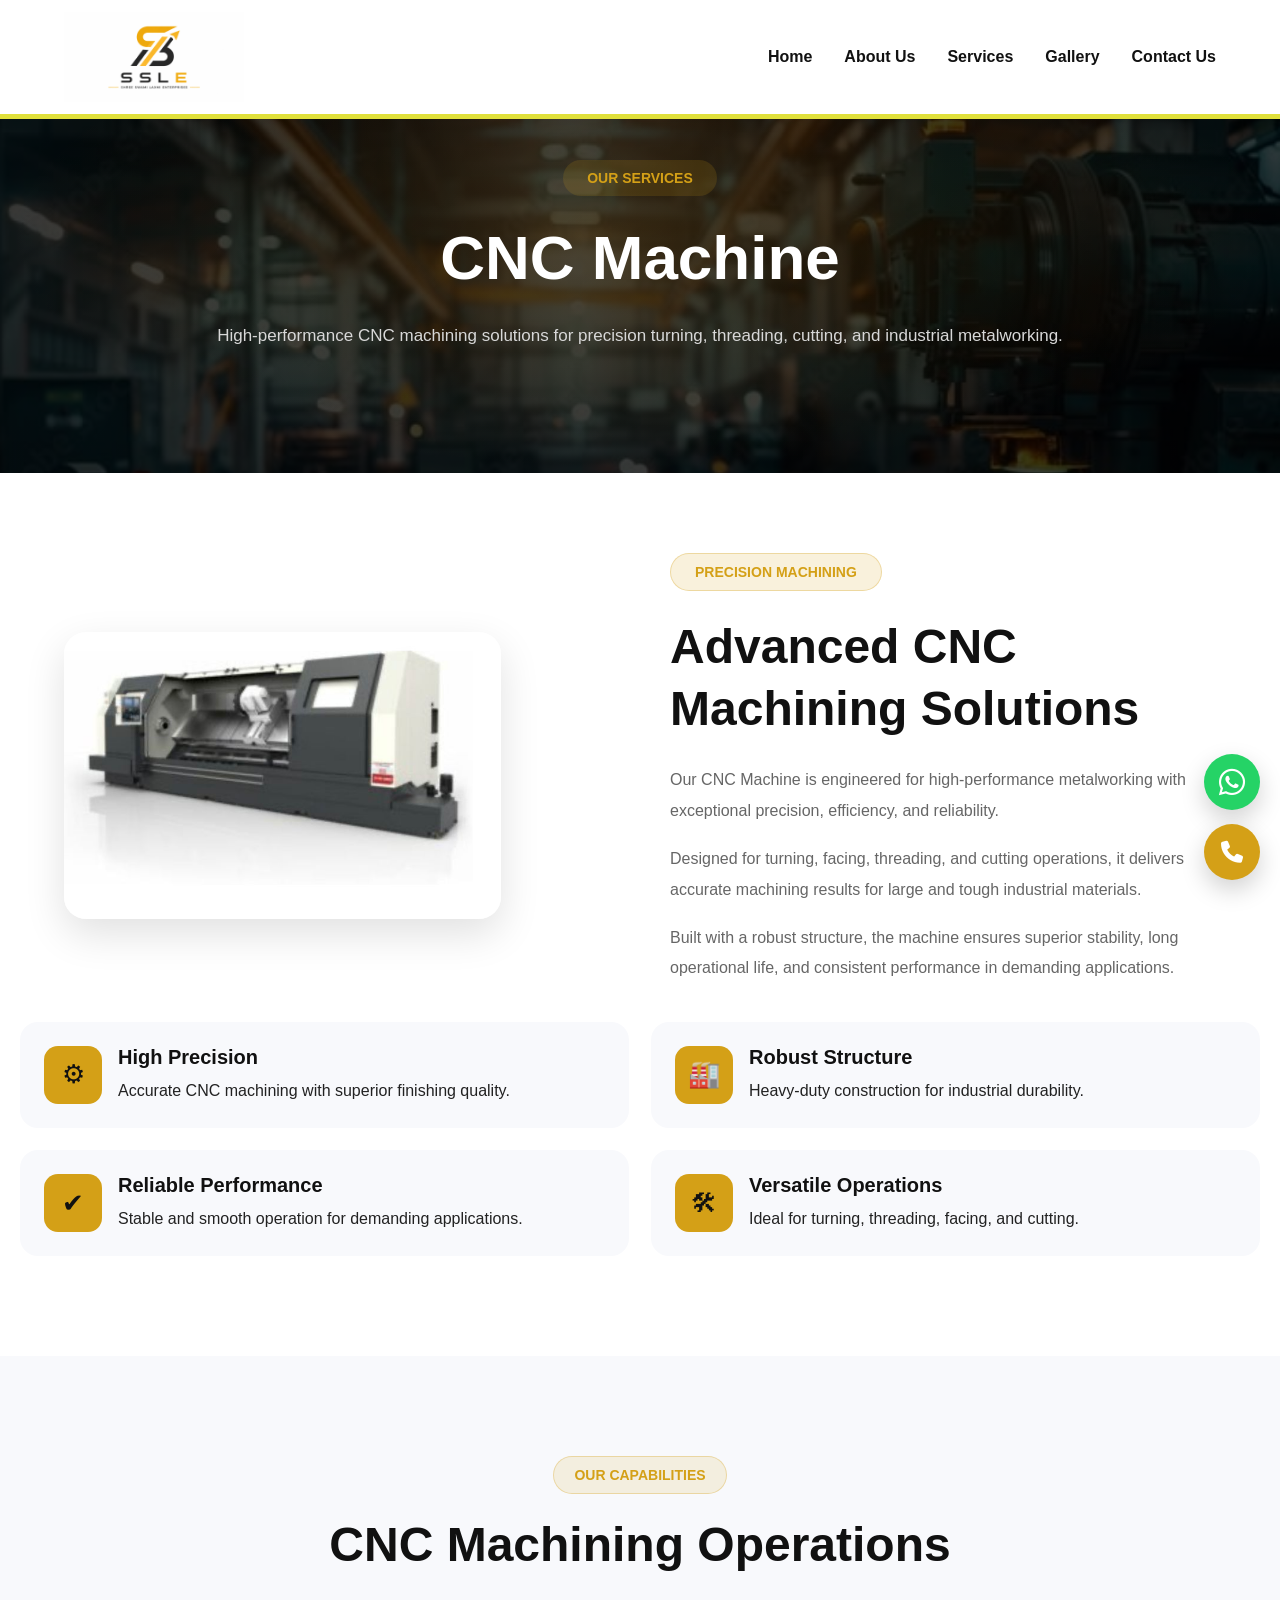
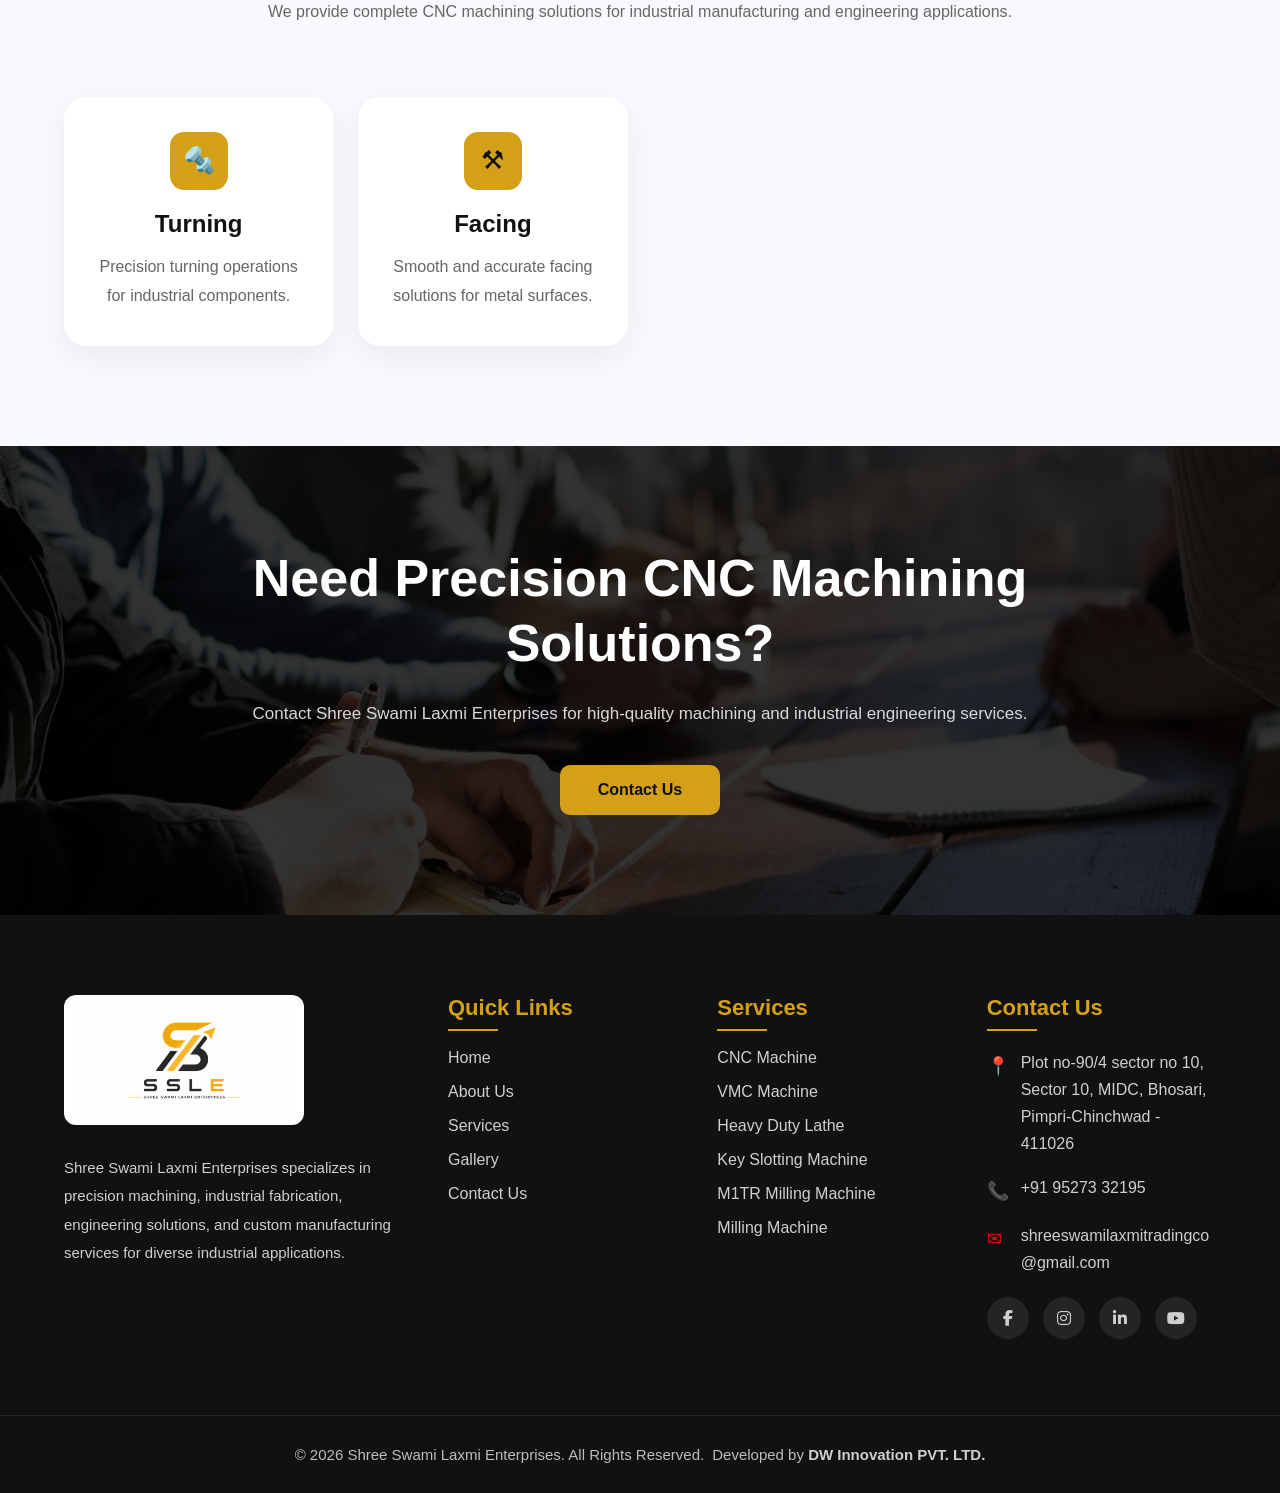
<file: CNC-machine.html>
<!DOCTYPE html>
<html lang="en">
<head>
    <meta charset="UTF-8">
    <meta name="viewport" content="width=device-width, initial-scale=1.0">
    <title>CNC Machine - SSLE</title>

    <link rel="stylesheet" href="assets/css/style.css">
    <link rel="stylesheet" href="assets/css/service-detail.css">
    <link rel="stylesheet" href="https://cdnjs.cloudflare.com/ajax/libs/font-awesome/6.5.1/css/all.min.css">

    <link rel="icon" href="assets/img/SSLE_company_logo.jpeg">
</head>
<body>

    <div id="header"></div>

    <!-- ================= HERO SECTION ================= -->

    <section class="service-detail-hero">

        <div class="hero-overlay"></div>

        <div class="container">

            <div class="service-hero-content">

                <span class="page-tag">
                    OUR SERVICES
                </span>

                <h1>
                    CNC Machine
                </h1>

                <p>
                    High-performance CNC machining solutions for precision
                    turning, threading, cutting, and industrial metalworking.
                </p>

            </div>

        </div>

    </section>

    <!-- ================= SERVICE DETAILS ================= -->

    <section class="service-details-section">

        <div class="container service-details-wrapper">

            <!-- IMAGE -->

            <div class="service-detail-image">

                <img src="/assets/img/services/CNC-machine.jfif"
                    alt="CNC Machine">

            </div>

            <!-- CONTENT -->

            <div class="service-detail-content">

                <span class="section-tag">
                    PRECISION MACHINING
                </span>

                <h2>
                    Advanced CNC Machining Solutions
                </h2>

                <p>
                    Our CNC Machine is engineered for high-performance
                    metalworking with exceptional precision, efficiency,
                    and reliability.
                </p>

                <p>
                    Designed for turning, facing, threading, and cutting
                    operations, it delivers accurate machining results
                    for large and tough industrial materials.
                </p>

                <p>
                    Built with a robust structure, the machine ensures
                    superior stability, long operational life, and
                    consistent performance in demanding applications.
                </p>

            </div>

        </div>

        <!-- FEATURES -->

        <div class="service-features-grid">

            <div class="feature-box">

                <div class="feature-icon">⚙</div>

                <div>
                    <h3>High Precision</h3>

                    <p>
                        Accurate CNC machining with superior finishing quality.
                    </p>
                </div>

            </div>

            <div class="feature-box">

                <div class="feature-icon">🏭</div>

                <div>
                    <h3>Robust Structure</h3>

                    <p>
                        Heavy-duty construction for industrial durability.
                    </p>
                </div>

            </div>

            <div class="feature-box">

                <div class="feature-icon">✔</div>

                <div>
                    <h3>Reliable Performance</h3>

                    <p>
                        Stable and smooth operation for demanding applications.
                    </p>
                </div>

            </div>

            <div class="feature-box">

                <div class="feature-icon">🛠</div>

                <div>
                    <h3>Versatile Operations</h3>

                    <p>
                        Ideal for turning, threading, facing, and cutting.
                    </p>
                </div>

            </div>

        </div>

    </section>

    <!-- ================= MACHINING CAPABILITIES ================= -->

    <section class="capabilities-section">

        <div class="container">

            <div class="section-title">

                <span class="section-tag">
                    OUR CAPABILITIES
                </span>

                <h2>
                    CNC Machining Operations
                </h2>

                <p>
                    We provide complete CNC machining solutions for industrial
                    manufacturing and engineering applications.
                </p>

            </div>

            <div class="capabilities-grid">

                <div class="capability-card">

                    <div class="capability-icon">🔩</div>

                    <h3>Turning</h3>

                    <p>
                        Precision turning operations for industrial components.
                    </p>

                </div>

                <div class="capability-card">

                    <div class="capability-icon">⚒</div>

                    <h3>Facing</h3>

                    <p>
                        Smooth and accurate facing solutions for metal surfaces.
                    </p>

                </div>

                <div class="capability-card">

                    <div class="capability-icon">⚙</div>

                    <h3>Threading</h3>

                    <p>
                        High-quality threading with precise dimensions.
                    </p>

                </div>

                <div class="capability-card">

                    <div class="capability-icon">🏗</div>

                    <h3>Metal Cutting</h3>

                    <p>
                        Efficient cutting operations for tough materials.
                    </p>

                </div>

            </div>

        </div>

    </section>

    <!-- ================= CTA SECTION ================= -->

    <section class="service-cta-section">

        <div class="container">

            <div class="cta-content">

                <h2>
                    Need Precision CNC Machining Solutions?
                </h2>

                <p>
                    Contact Shree Swami Laxmi Enterprises for high-quality
                    machining and industrial engineering services.
                </p>

                <a href="contact.html" class="cta-btn">
                    Contact Us
                </a>

            </div>

        </div>

    </section>

    <div id="footer"></div>

    <script src="assets/js/script.js"></script>
    <script src="assets/js/service-detail.js"></script>

    <!-- ================= FLOATING BUTTONS ================= -->

    <!-- TOP SCROLLER -->

    <button id="scrollTopBtn" class="scroll-top-btn">

        <i class="fa-solid fa-arrow-up"></i>

    </button>

    <!-- WHATSAPP -->

    <a href="https://wa.me/919527332195"
        class="whatsapp-float"
        target="_blank">

        <i class="fa-brands fa-whatsapp"></i>

    </a>

    <!-- CALL BUTTON -->

    <a href="tel:+91 95273 32195"
        class="call-float">

        <i class="fa-solid fa-phone"></i>

    </a>
</body>
</html>
</file>
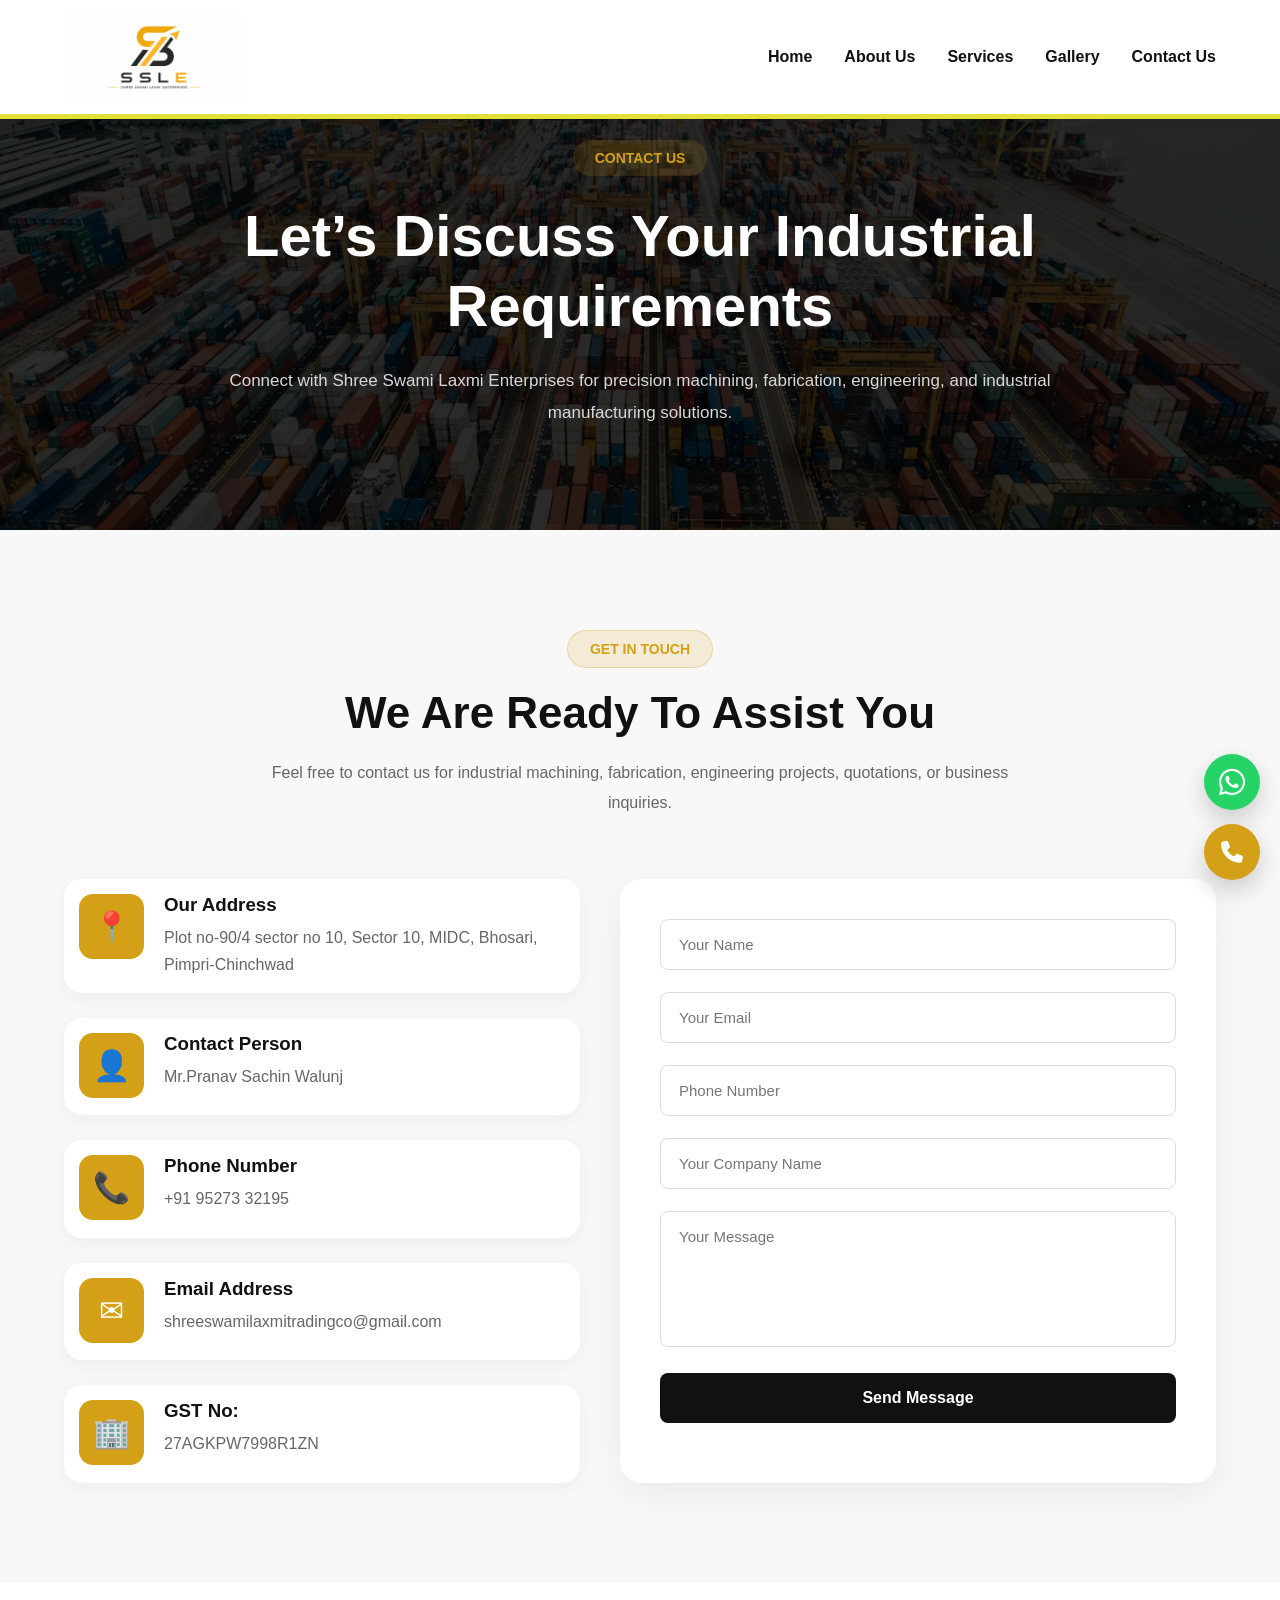
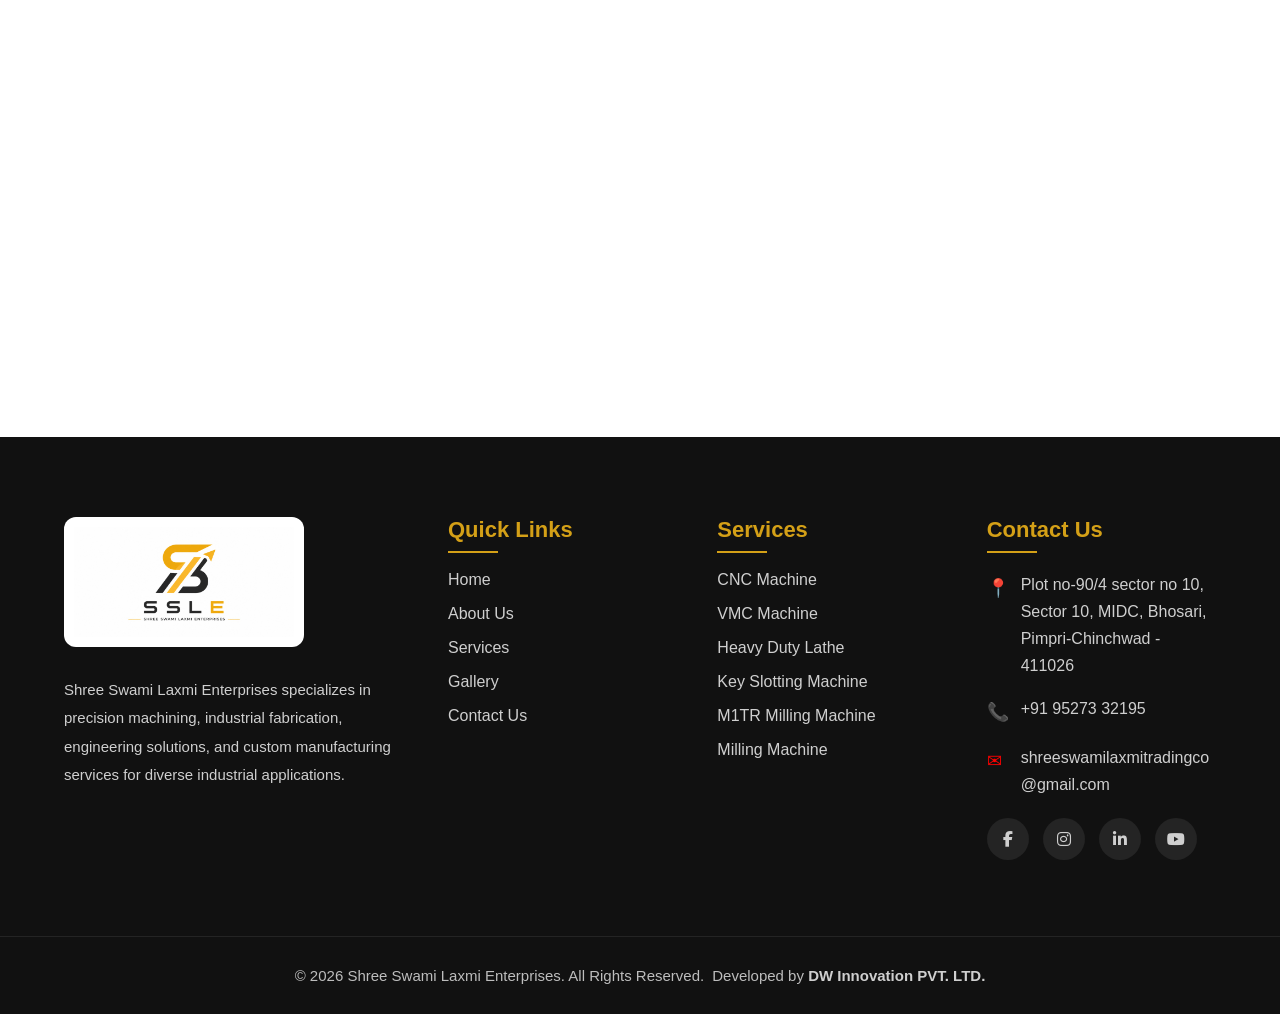
<file: contact.html>
<!DOCTYPE html>
<html lang="en">
<head>
    <meta charset="UTF-8">
    <meta name="viewport" content="width=device-width, initial-scale=1.0">
    <title>Contact - SSLE</title>
    <link rel="stylesheet" href="assets/css/style.css">
    <link rel="stylesheet" href="assets/css/contact.css">
    <link rel="icon" href="assets/img/SSLE_company_logo.jpeg">
    <link rel="stylesheet" href="https://cdnjs.cloudflare.com/ajax/libs/font-awesome/6.5.1/css/all.min.css">
</head>
<body>
    <div id="header"></div>
    
    <!-- ================= CONTACT HERO ================= -->

    <section class="contact-hero">

        <div class="contact-overlay"></div>

        <div class="container">

            <div class="contact-hero-content">

                <span class="page-tag">
                    CONTACT US
                </span>

                <h1>
                    Let’s Discuss Your Industrial Requirements
                </h1>

                <p>
                    Connect with Shree Swami Laxmi Enterprises for
                    precision machining, fabrication, engineering,
                    and industrial manufacturing solutions.
                </p>

            </div>

        </div>

    </section>

    <!-- ================= CONTACT SECTION ================= -->

    <section class="contact-section">

        <div class="container">

            <!-- TOP CENTER CONTENT -->

            <div class="contact-top-content">

                <span class="section-tag">
                    GET IN TOUCH
                </span>

                <h2>
                    We Are Ready To Assist You
                </h2>

                <p>
                    Feel free to contact us for industrial machining,
                    fabrication, engineering projects, quotations,
                    or business inquiries.
                </p>

            </div>

            <!-- CONTACT CONTENT -->

            <div class="contact-wrapper">

                <!-- LEFT INFO CARDS -->

                <div class="contact-info-cards">

                    <!-- INFO BOX -->

                    <div class="info-box">

                        <div class="info-icon">
                            📍
                        </div>

                        <div>
                            <h3>Our Address</h3>

                            <p>
                                Plot no-90/4 sector no 10, Sector 10, MIDC, Bhosari, Pimpri-Chinchwad
                            </p>
                        </div>

                    </div>

                    <!-- INFO BOX -->

                    <div class="info-box">

                        <div class="info-icon">
                            👤
                        </div>

                        <div>

                            <h3>Contact Person</h3>

                            <p>
                                Mr.Pranav Sachin Walunj
                            </p>
                        </div>

                    </div>

                    <div class="info-box">

                        <div class="info-icon">
                            📞
                        </div>

                        <div>

                            <h3>Phone Number</h3>

                            <p>
                                +91 95273 32195

                            </p>
                        </div>

                    </div>

                    <!-- INFO BOX -->

                    <div class="info-box">

                        <div class="info-icon">
                            ✉
                        </div>

                        <div>
                            <h3>Email Address</h3>

                            <p>
                                shreeswamilaxmitradingco@gmail.com
                            </p>
                        </div>

                    </div>

                    <div class="info-box">

                        <div class="info-icon">
                            🏢
                        </div>

                        <div>
                            <h3>GST No:</h3>

                            <p>
                                27AGKPW7998R1ZN
                            </p>
                        </div>

                    </div>

                </div>

                <!-- RIGHT FORM -->

                <div class="contact-form-container">

                    <form class="contact-form" id="contactForm">

                        <div class="form-group">
                            <input type="text"
                                placeholder="Your Name"
                                required>
                        </div>

                        <div class="form-group">
                            <input type="email"
                                placeholder="Your Email"
                                required>
                        </div>

                        <div class="form-group">
                            <input type="tel"
                                placeholder="Phone Number"
                                required>
                        </div>

                        <div class="form-group">
                            <input type="text"
                                placeholder="Your Company Name"
                                required>
                        </div>

                        <div class="form-group">
                            <textarea rows="6"
                                placeholder="Your Message"
                                required></textarea>
                        </div>

                        <button type="submit" class="submit-btn">
                            Send Message
                        </button>

                        <p class="form-message" id="formMessage"></p>

                    </form>

                </div>

            </div>

        </div>

    </section>

    <!-- ================= MAP ================= -->

    <section class="map-section">

        <iframe src="https://www.google.com/maps/embed?pb=!1m17!1m12!1m3!1d222.65983584459337!2d73.83184637821725!3d18.648508995572534!2m3!1f0!2f0!3f0!3m2!1i1024!2i768!4f13.1!3m2!1m1!2zMTjCsDM4JzU0LjUiTiA3M8KwNDknNTUuMyJF!5e1!3m2!1sen!2sin!4v1779087358202!5m2!1sen!2sin" width="600" height="450" style="border:0;" allowfullscreen="" loading="lazy" referrerpolicy="no-referrer-when-downgrade">
            
        </iframe>

    </section>

    
    <div id="footer"></div>

    <script src="assets/js/script.js"></script>
    <script src="assets/js/contact.js"></script>

    <!-- ================= FLOATING BUTTONS ================= -->

    <!-- TOP SCROLLER -->

    <button id="scrollTopBtn" class="scroll-top-btn">

        <i class="fa-solid fa-arrow-up"></i>

    </button>

    <!-- WHATSAPP -->

    <a href="https://wa.me/919527332195"
        class="whatsapp-float"
        target="_blank">

        <i class="fa-brands fa-whatsapp"></i>

    </a>

    <!-- CALL BUTTON -->

    <a href="tel:+91 95273 32195"
        class="call-float">

        <i class="fa-solid fa-phone"></i>

    </a>
</body>
</html>
</file>
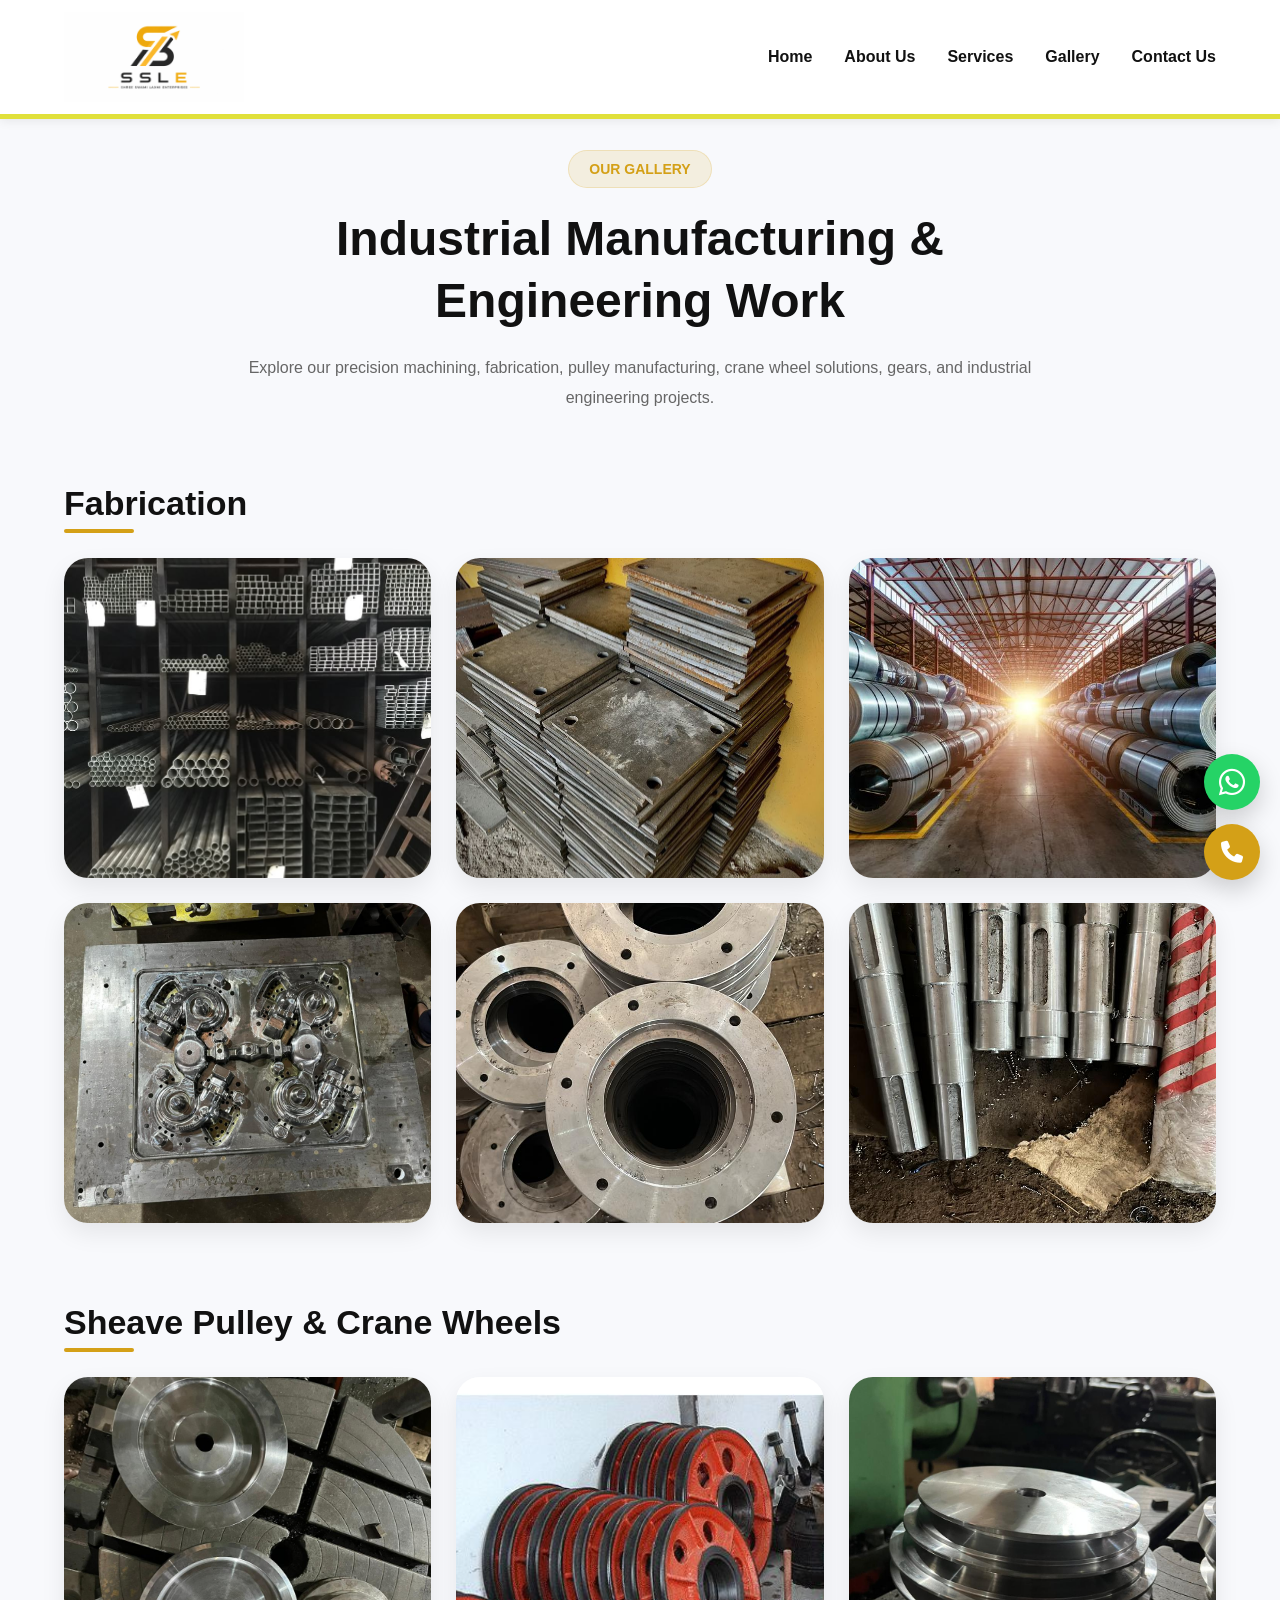
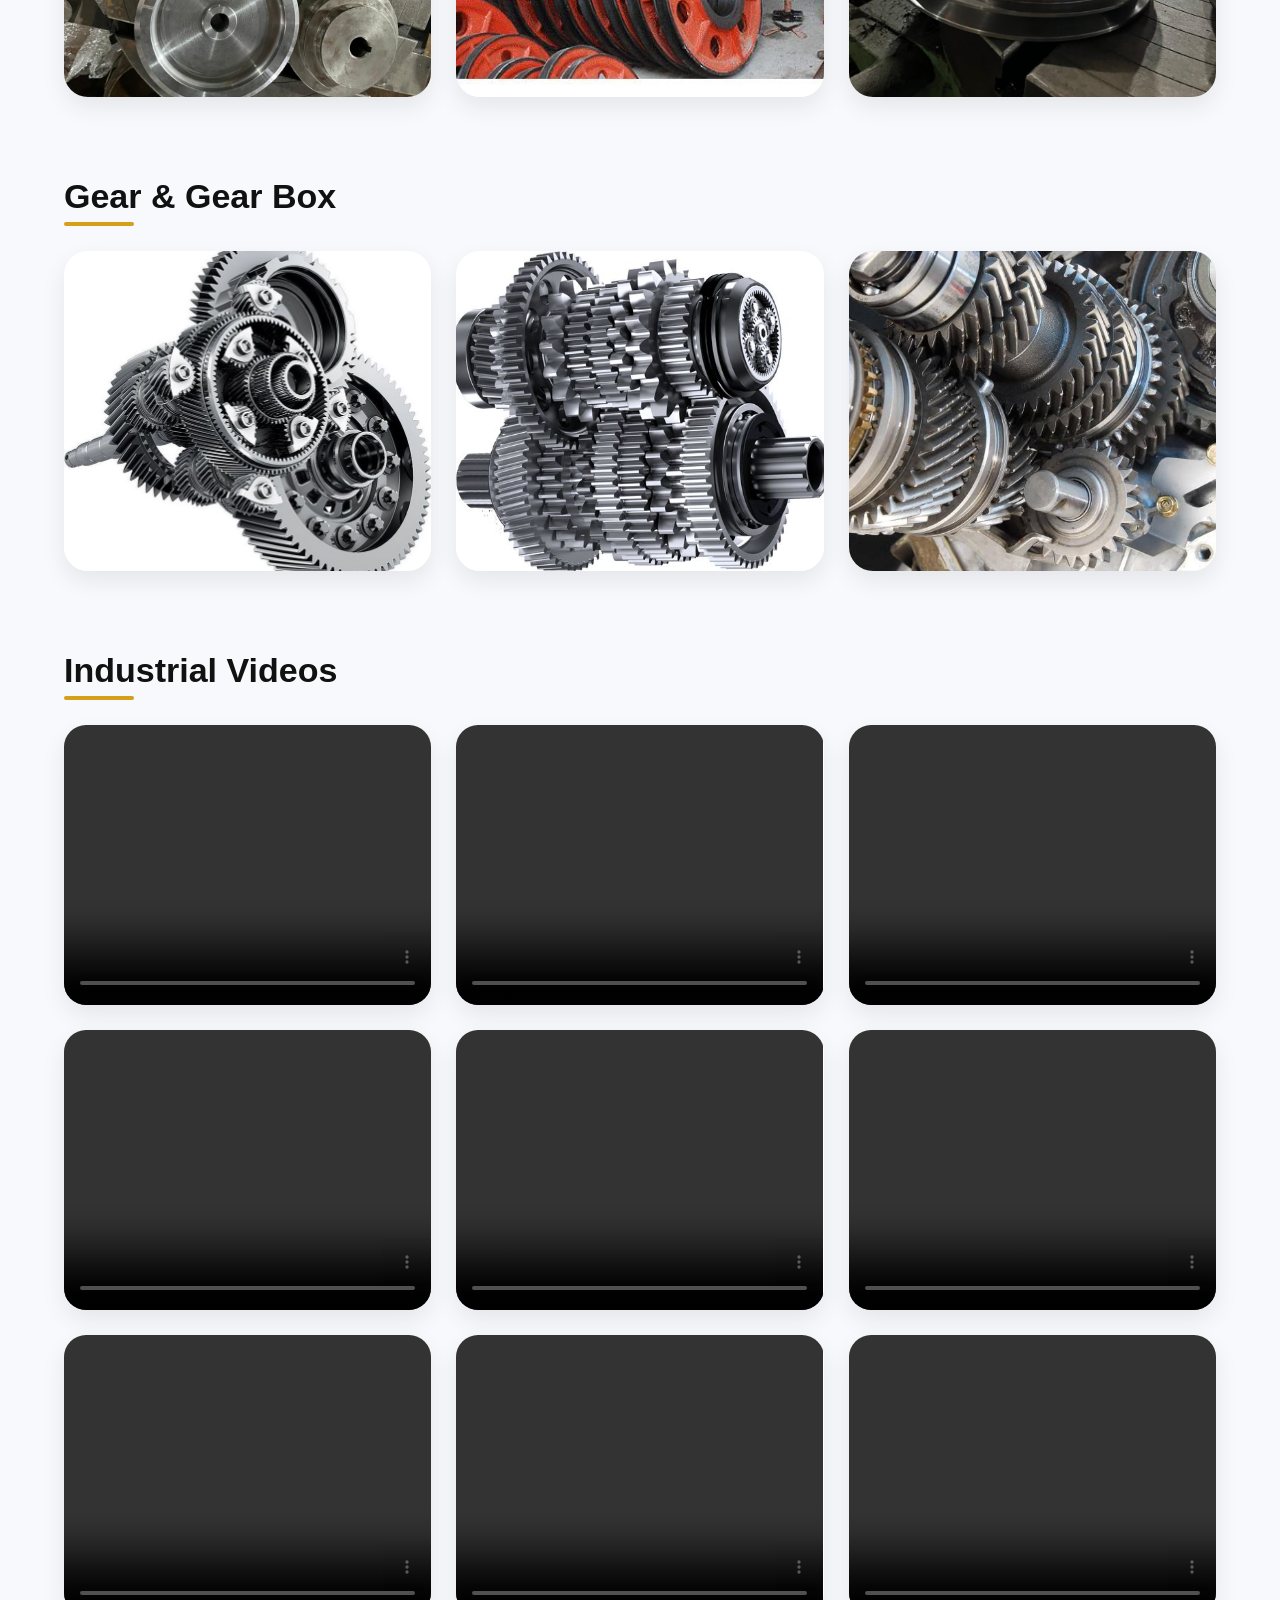
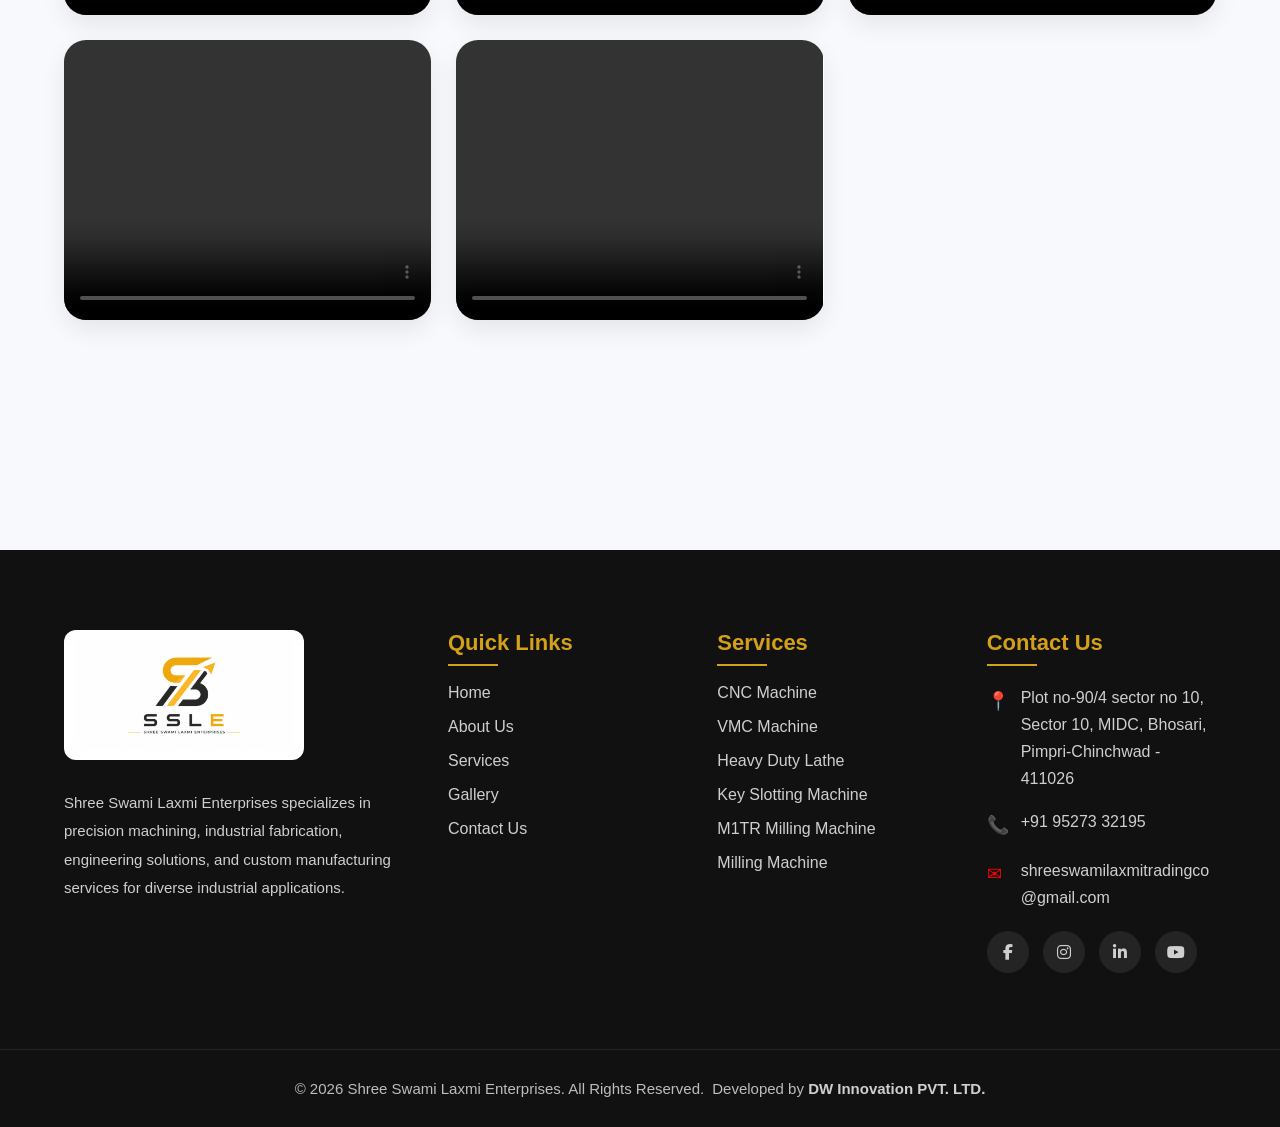
<file: gallery.html>
<!DOCTYPE html>
<html lang="en">
<head>
    <meta charset="UTF-8">
    <meta name="viewport" content="width=device-width, initial-scale=1.0">
    <title>Gallery - SSLE</title>
    <link rel="stylesheet" href="assets/css/style.css">
    <link rel="stylesheet" href="assets/css/gallery.css">
    <link rel="icon" href="assets/img/SSLE_company_logo.jpeg">
    <link rel="stylesheet" href="https://cdnjs.cloudflare.com/ajax/libs/font-awesome/6.5.1/css/all.min.css">
</head>
<body>
    <div id="header"></div>
    <!-- ================= GALLERY SECTION ================= -->

    <section class="gallery-section">

        <div class="container">

            <!-- SECTION TITLE -->

            <div class="gallery-title">

                <span class="section-tag">
                    OUR GALLERY
                </span>

                <h2>
                    Industrial Manufacturing & Engineering Work
                </h2>

                <p>
                    Explore our precision machining, fabrication,
                    pulley manufacturing, crane wheel solutions,
                    gears, and industrial engineering projects.
                </p>

            </div>

            <!-- ================= FABRICATION ================= -->

            <div class="gallery-category">

                <div class="category-header">

                    <h3>
                        Fabrication
                    </h3>

                </div>

                <div class="gallery-grid fabrication-grid">

                    <div class="gallery-item">
                        <img src="/assets/img/gallery/fabrication-1.jfif"
                            alt="Fabrication Work">
                    </div>

                    <div class="gallery-item">
                        <img src="/assets/img/gallery/fabrication-2.jfif"
                            alt="Fabrication Work">
                    </div>

                    <div class="gallery-item">
                        <img src="/assets/img/gallery/fabrication-3.jfif"
                            alt="Fabrication Work">
                    </div>

                    <div class="gallery-item">
                        <img src="/assets/img/gallery/fabrication-4.jpeg"
                            alt="Fabrication Work">
                    </div>

                    <div class="gallery-item">
                        <img src="/assets/img/gallery/fabrication-5.jpeg"
                            alt="Fabrication Work">
                    </div>

                    <div class="gallery-item">
                        <img src="/assets/img/gallery/fabrication-6.jpeg"
                            alt="Fabrication Work">
                    </div>

                </div>

            </div>

            <!-- ================= SHEAVE PULLEY ================= -->

            <div class="gallery-category">

                <div class="category-header">

                    <h3>
                        Sheave Pulley & Crane Wheels
                    </h3>

                </div>

                <div class="gallery-grid small-grid">

                    <div class="gallery-item">
                        <img src="/assets/img/gallery/pulley.jpeg"
                            alt="Pulley">
                    </div>

                    <div class="gallery-item">
                        <img src="/assets/img/gallery/crane-wheels.jfif"
                            alt="Crane Wheel">
                    </div>

                    <div class="gallery-item">
                        <img src="/assets/img/gallery/sheave-pully.jpeg"
                            alt="Sheave Pulley">
                    </div>

                </div>

            </div>

            <!-- ================= GEAR ================= -->

            <div class="gallery-category">

                <div class="category-header">

                    <h3>
                        Gear & Gear Box
                    </h3>

                </div>

                <div class="gallery-grid small-grid">

                    <div class="gallery-item">
                        <img src="/assets/img/gallery/gear.jfif"
                            alt="Gear">
                    </div>

                    <div class="gallery-item">
                        <img src="/assets/img/gallery/gear-box.jfif"
                            alt="Gear Box">
                    </div>

                    <div class="gallery-item">
                        <img src="/assets/img/gallery/industrial-gear.jfif"
                            alt="Industrial Gear">
                    </div>

                </div>

            </div>

            <!-- ================= VIDEOS SECTION ================= -->

            <div class="gallery-category">

                <div class="category-header">

                    <h3>
                        Industrial Videos
                    </h3>

                </div>

                <div class="video-grid">

                    <div class="video-item">
                        <video controls>
                            <source src="/assets/videos/video-1.mp4" type="video/mp4">
                        </video>
                    </div>

                    <div class="video-item">
                        <video controls>
                            <source src="/assets/videos/video-2.mp4" type="video/mp4">
                        </video>
                    </div>

                    <div class="video-item">
                        <video controls>
                            <source src="/assets/videos/video-3.mp4" type="video/mp4">
                        </video>
                    </div>

                    <div class="video-item">
                        <video controls>
                            <source src="/assets/videos/video-4.mp4" type="video/mp4">
                        </video>
                    </div>

                    <div class="video-item">
                        <video controls>
                            <source src="/assets/videos/video-5.mp4" type="video/mp4">
                        </video>
                    </div>

                    <div class="video-item">
                        <video controls>
                            <source src="/assets/videos/video-6.mp4" type="video/mp4">
                        </video>
                    </div>

                    <div class="video-item">
                        <video controls>
                            <source src="/assets/videos/video-7.mp4" type="video/mp4">
                        </video>
                    </div>

                    <div class="video-item">
                        <video controls>
                            <source src="/assets/videos/video-8.mp4" type="video/mp4">
                        </video>
                    </div>

                    <div class="video-item">
                        <video controls>
                            <source src="/assets/videos/video-9.mp4" type="video/mp4">
                        </video>
                    </div>

                    <div class="video-item">
                        <video controls>
                            <source src="/assets/videos/video-10.mp4" type="video/mp4">
                        </video>
                    </div>

                    <div class="video-item">
                        <video controls>
                            <source src="/assets/videos/video-11.mp4" type="video/mp4">
                        </video>
                    </div>

                </div>

            </div>

        </div>

    </section>

    <div id="footer"></div>
    <script src="assets/js/script.js"></script>
    <script src="assets/js/gallery.js"></script>

    <!-- ================= FLOATING BUTTONS ================= -->

    <!-- TOP SCROLLER -->

    <button id="scrollTopBtn" class="scroll-top-btn">

        <i class="fa-solid fa-arrow-up"></i>

    </button>

    <!-- WHATSAPP -->

    <a href="https://wa.me/919527332195"
        class="whatsapp-float"
        target="_blank">

        <i class="fa-brands fa-whatsapp"></i>

    </a>

    <!-- CALL BUTTON -->

    <a href="tel:+91 95273 32195"
        class="call-float">

        <i class="fa-solid fa-phone"></i>

    </a>
</body>
</html>
</file>
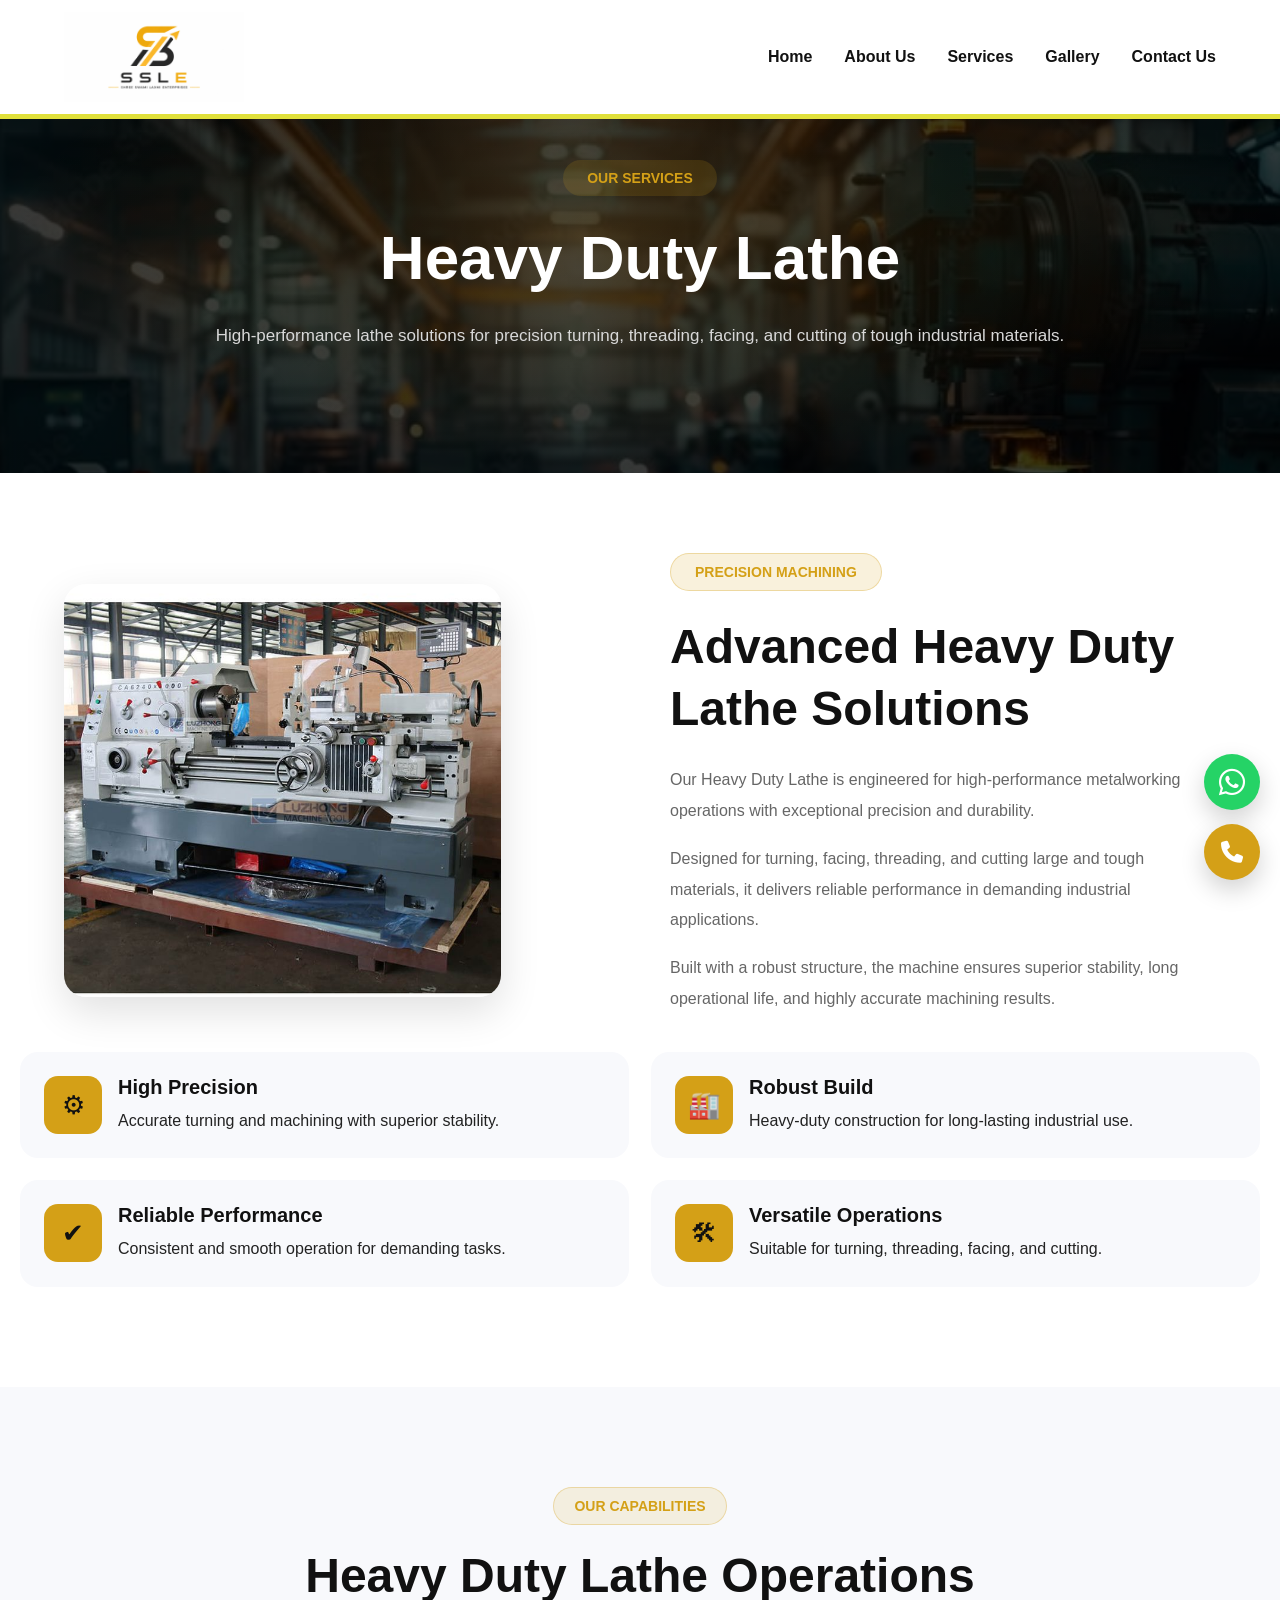
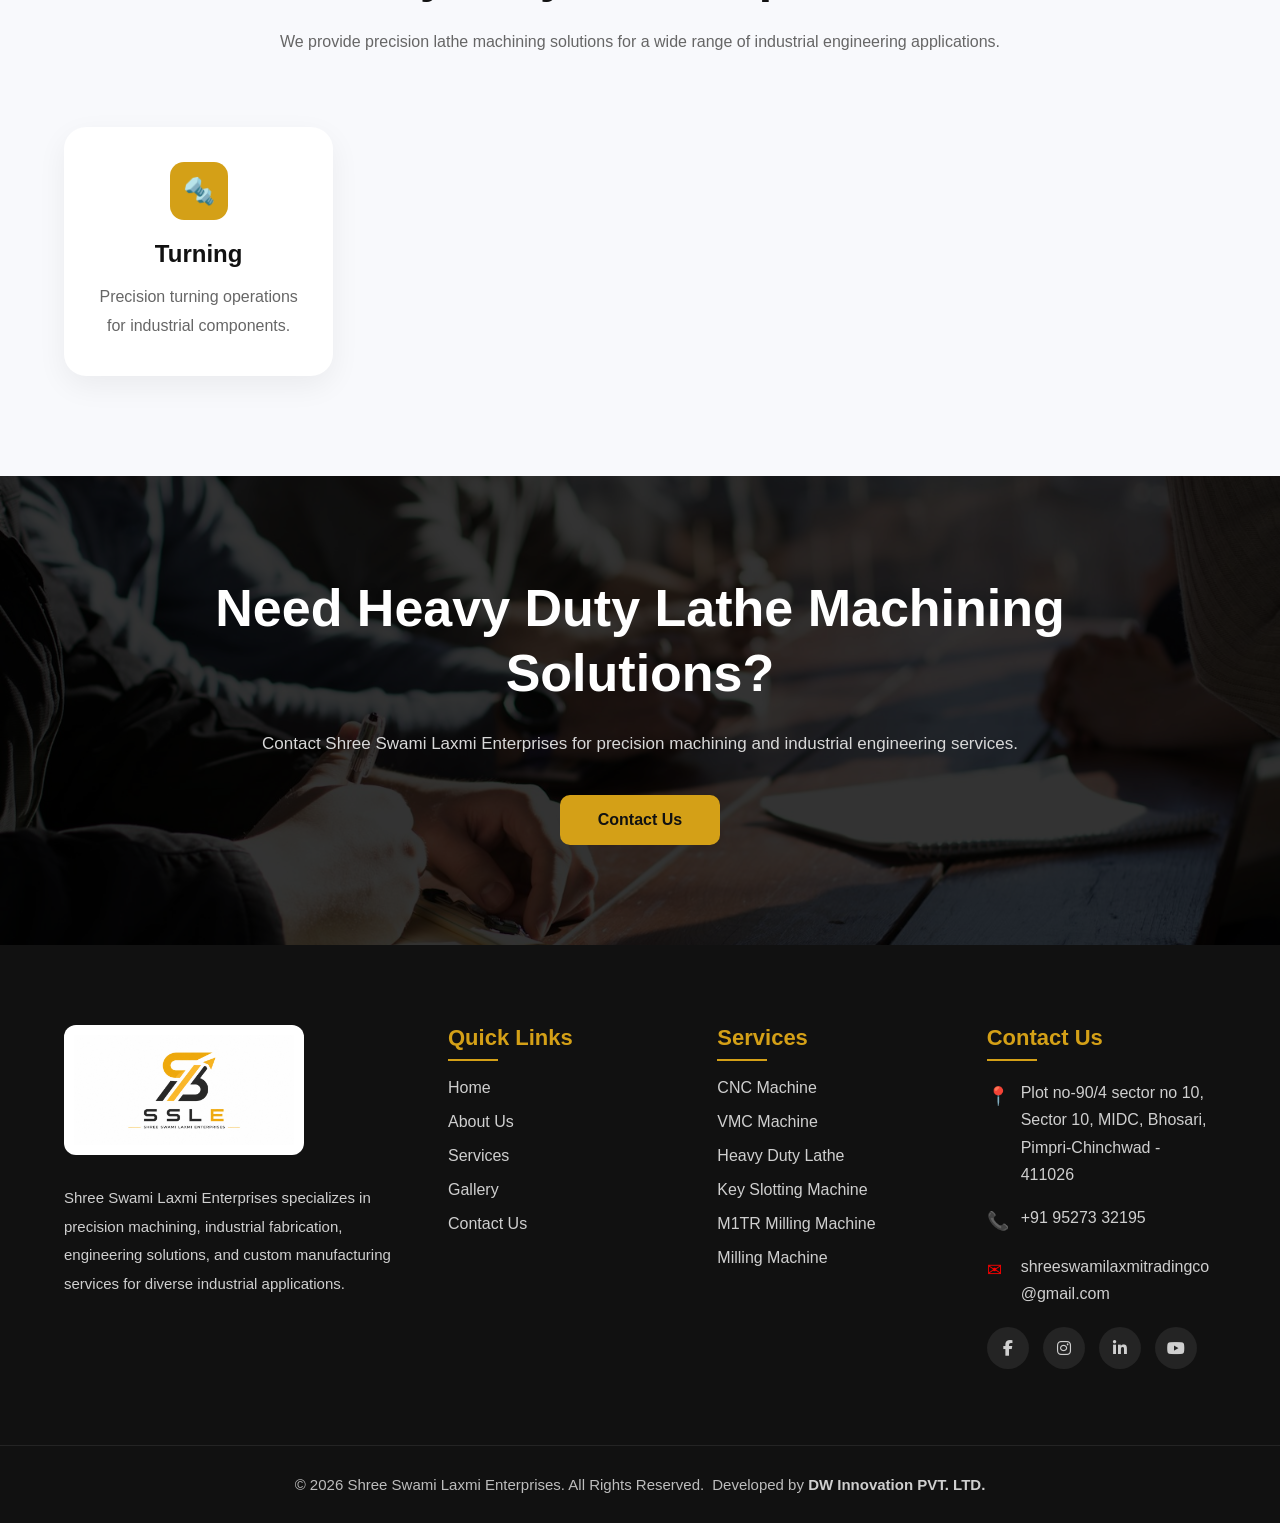
<file: heavy-duty-lathe.html>
<!DOCTYPE html>
<html lang="en">
<head>
    <meta charset="UTF-8">
    <meta name="viewport" content="width=device-width, initial-scale=1.0">
    <title>Heavy Duty Lathe - SSLE</title>

    <link rel="stylesheet" href="assets/css/style.css">
    <link rel="stylesheet" href="assets/css/service-detail.css">
    <link rel="stylesheet" href="https://cdnjs.cloudflare.com/ajax/libs/font-awesome/6.5.1/css/all.min.css">

    <link rel="icon" href="assets/img/SSLE_company_logo.jpeg">
</head>
<body>

    <div id="header"></div>

    <!-- ================= HERO SECTION ================= -->

    <section class="service-detail-hero">

        <div class="hero-overlay"></div>

        <div class="container">

            <div class="service-hero-content">

                <span class="page-tag">
                    OUR SERVICES
                </span>

                <h1>
                    Heavy Duty Lathe
                </h1>

                <p>
                    High-performance lathe solutions for precision turning,
                    threading, facing, and cutting of tough industrial materials.
                </p>

            </div>

        </div>

    </section>

    <!-- ================= SERVICE DETAILS ================= -->

    <section class="service-details-section">

        <div class="container service-details-wrapper">

            <!-- IMAGE -->

            <div class="service-detail-image">

                <img src="/assets/img/services/Heavy-duty-lathe.jfif"
                    alt="Heavy Duty Lathe">

            </div>

            <!-- CONTENT -->

            <div class="service-detail-content">

                <span class="section-tag">
                    PRECISION MACHINING
                </span>

                <h2>
                    Advanced Heavy Duty Lathe Solutions
                </h2>

                <p>
                    Our Heavy Duty Lathe is engineered for high-performance
                    metalworking operations with exceptional precision and
                    durability.
                </p>

                <p>
                    Designed for turning, facing, threading, and cutting large
                    and tough materials, it delivers reliable performance in
                    demanding industrial applications.
                </p>

                <p>
                    Built with a robust structure, the machine ensures superior
                    stability, long operational life, and highly accurate
                    machining results.
                </p>

            </div>

        </div>

        <!-- FEATURES -->

        <div class="service-features-grid">

            <div class="feature-box">

                <div class="feature-icon">⚙</div>

                <div>
                    <h3>High Precision</h3>

                    <p>
                        Accurate turning and machining with superior stability.
                    </p>
                </div>

            </div>

            <div class="feature-box">

                <div class="feature-icon">🏭</div>

                <div>
                    <h3>Robust Build</h3>

                    <p>
                        Heavy-duty construction for long-lasting industrial use.
                    </p>
                </div>

            </div>

            <div class="feature-box">

                <div class="feature-icon">✔</div>

                <div>
                    <h3>Reliable Performance</h3>

                    <p>
                        Consistent and smooth operation for demanding tasks.
                    </p>
                </div>

            </div>

            <div class="feature-box">

                <div class="feature-icon">🛠</div>

                <div>
                    <h3>Versatile Operations</h3>

                    <p>
                        Suitable for turning, threading, facing, and cutting.
                    </p>
                </div>

            </div>

        </div>

    </section>

    <!-- ================= MACHINING CAPABILITIES ================= -->

    <section class="capabilities-section">

        <div class="container">

            <div class="section-title">

                <span class="section-tag">
                    OUR CAPABILITIES
                </span>

                <h2>
                    Heavy Duty Lathe Operations
                </h2>

                <p>
                    We provide precision lathe machining solutions for a wide
                    range of industrial engineering applications.
                </p>

            </div>

            <div class="capabilities-grid">

                <div class="capability-card">

                    <div class="capability-icon">🔩</div>

                    <h3>Turning</h3>

                    <p>
                        Precision turning operations for industrial components.
                    </p>

                </div>

                <div class="capability-card">

                    <div class="capability-icon">⚒</div>

                    <h3>Facing</h3>

                    <p>
                        Smooth and accurate facing for metal surfaces.
                    </p>

                </div>

                <div class="capability-card">

                    <div class="capability-icon">⚙</div>

                    <h3>Threading</h3>

                    <p>
                        High-quality threading with precise dimensions.
                    </p>

                </div>

                <div class="capability-card">

                    <div class="capability-icon">🏗</div>

                    <h3>Heavy Cutting</h3>

                    <p>
                        Efficient cutting operations for tough metal materials.
                    </p>

                </div>

            </div>

        </div>

    </section>

    <!-- ================= CTA SECTION ================= -->

    <section class="service-cta-section">

        <div class="container">

            <div class="cta-content">

                <h2>
                    Need Heavy Duty Lathe Machining Solutions?
                </h2>

                <p>
                    Contact Shree Swami Laxmi Enterprises for precision
                    machining and industrial engineering services.
                </p>

                <a href="contact.html" class="cta-btn">
                    Contact Us
                </a>

            </div>

        </div>

    </section>

    <div id="footer"></div>

    <script src="assets/js/script.js"></script>
    <script src="assets/js/service-detail.js"></script>

    <!-- ================= FLOATING BUTTONS ================= -->

    <!-- TOP SCROLLER -->

    <button id="scrollTopBtn" class="scroll-top-btn">

        <i class="fa-solid fa-arrow-up"></i>

    </button>

    <!-- WHATSAPP -->

    <a href="https://wa.me/919527332195"
        class="whatsapp-float"
        target="_blank">

        <i class="fa-brands fa-whatsapp"></i>

    </a>

    <!-- CALL BUTTON -->

    <a href="tel:+91 95273 32195"
        class="call-float">

        <i class="fa-solid fa-phone"></i>

    </a>
</body>
</html>
</file>
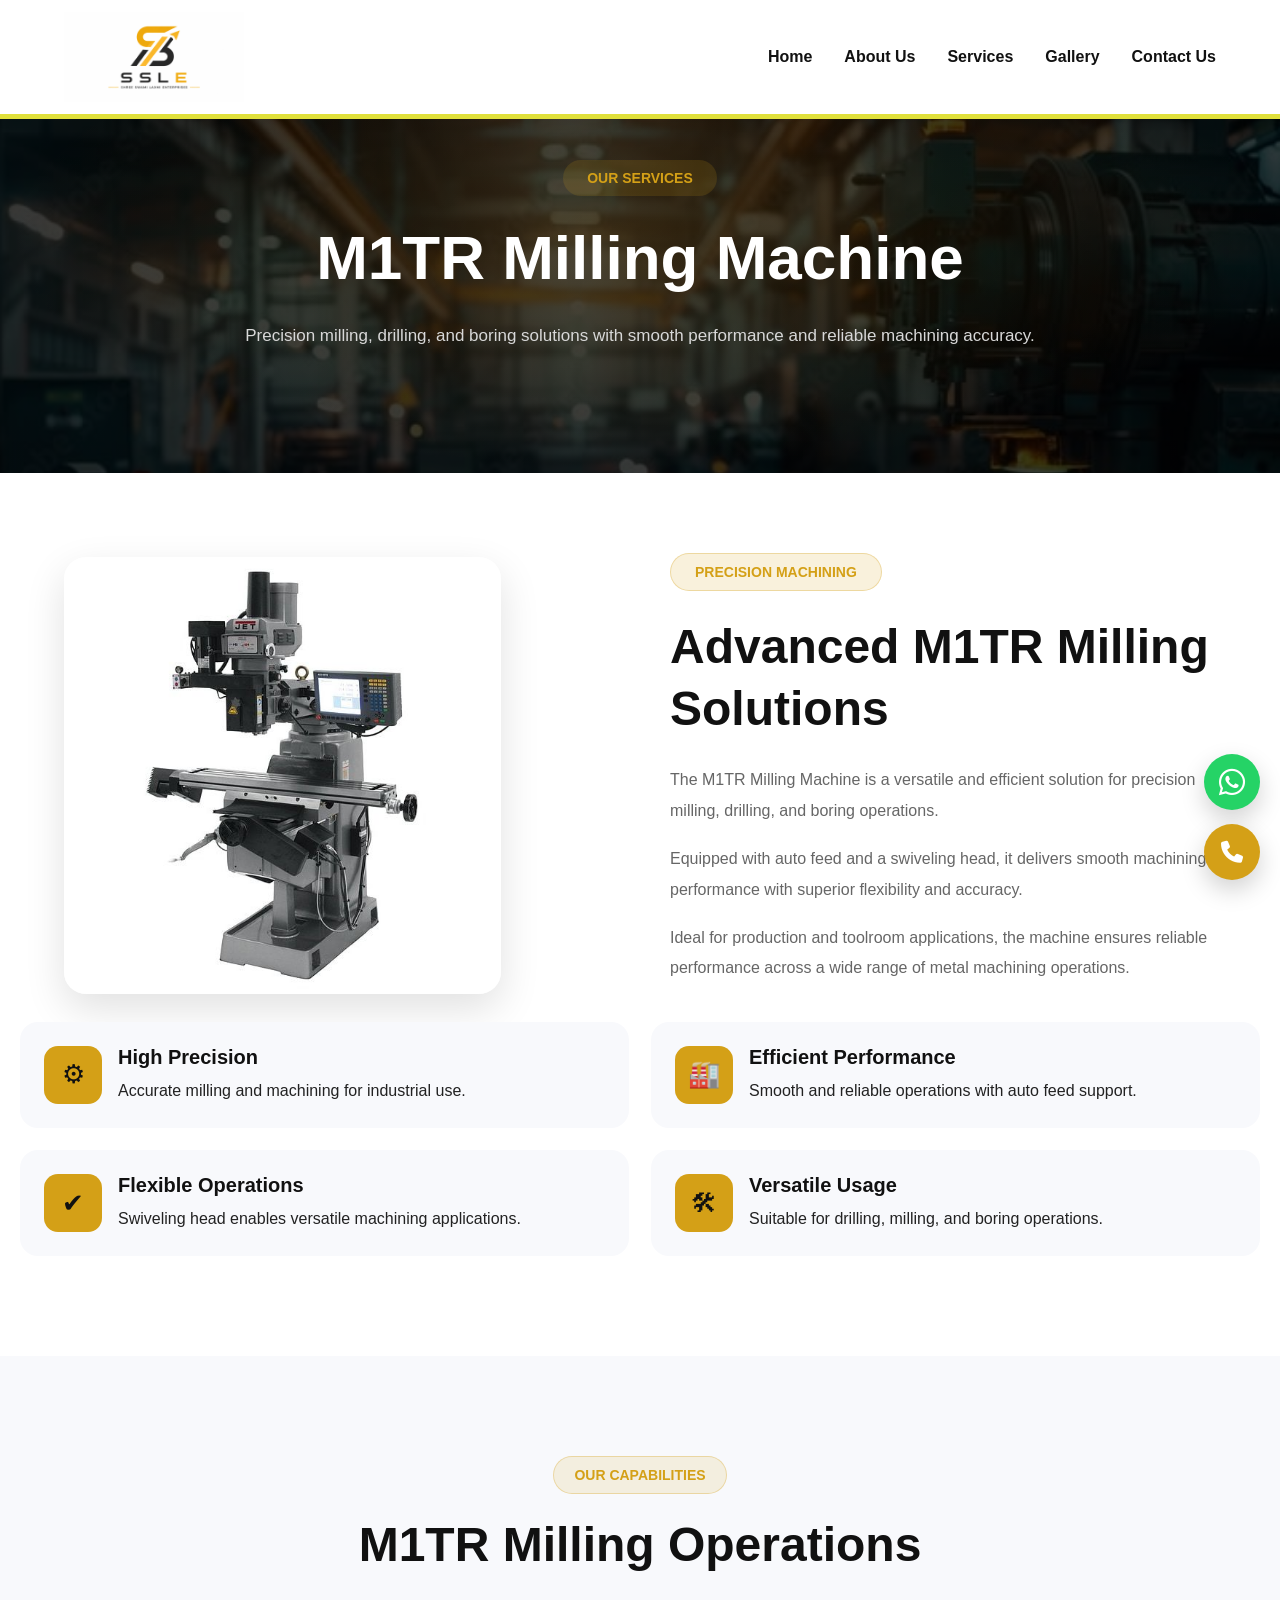
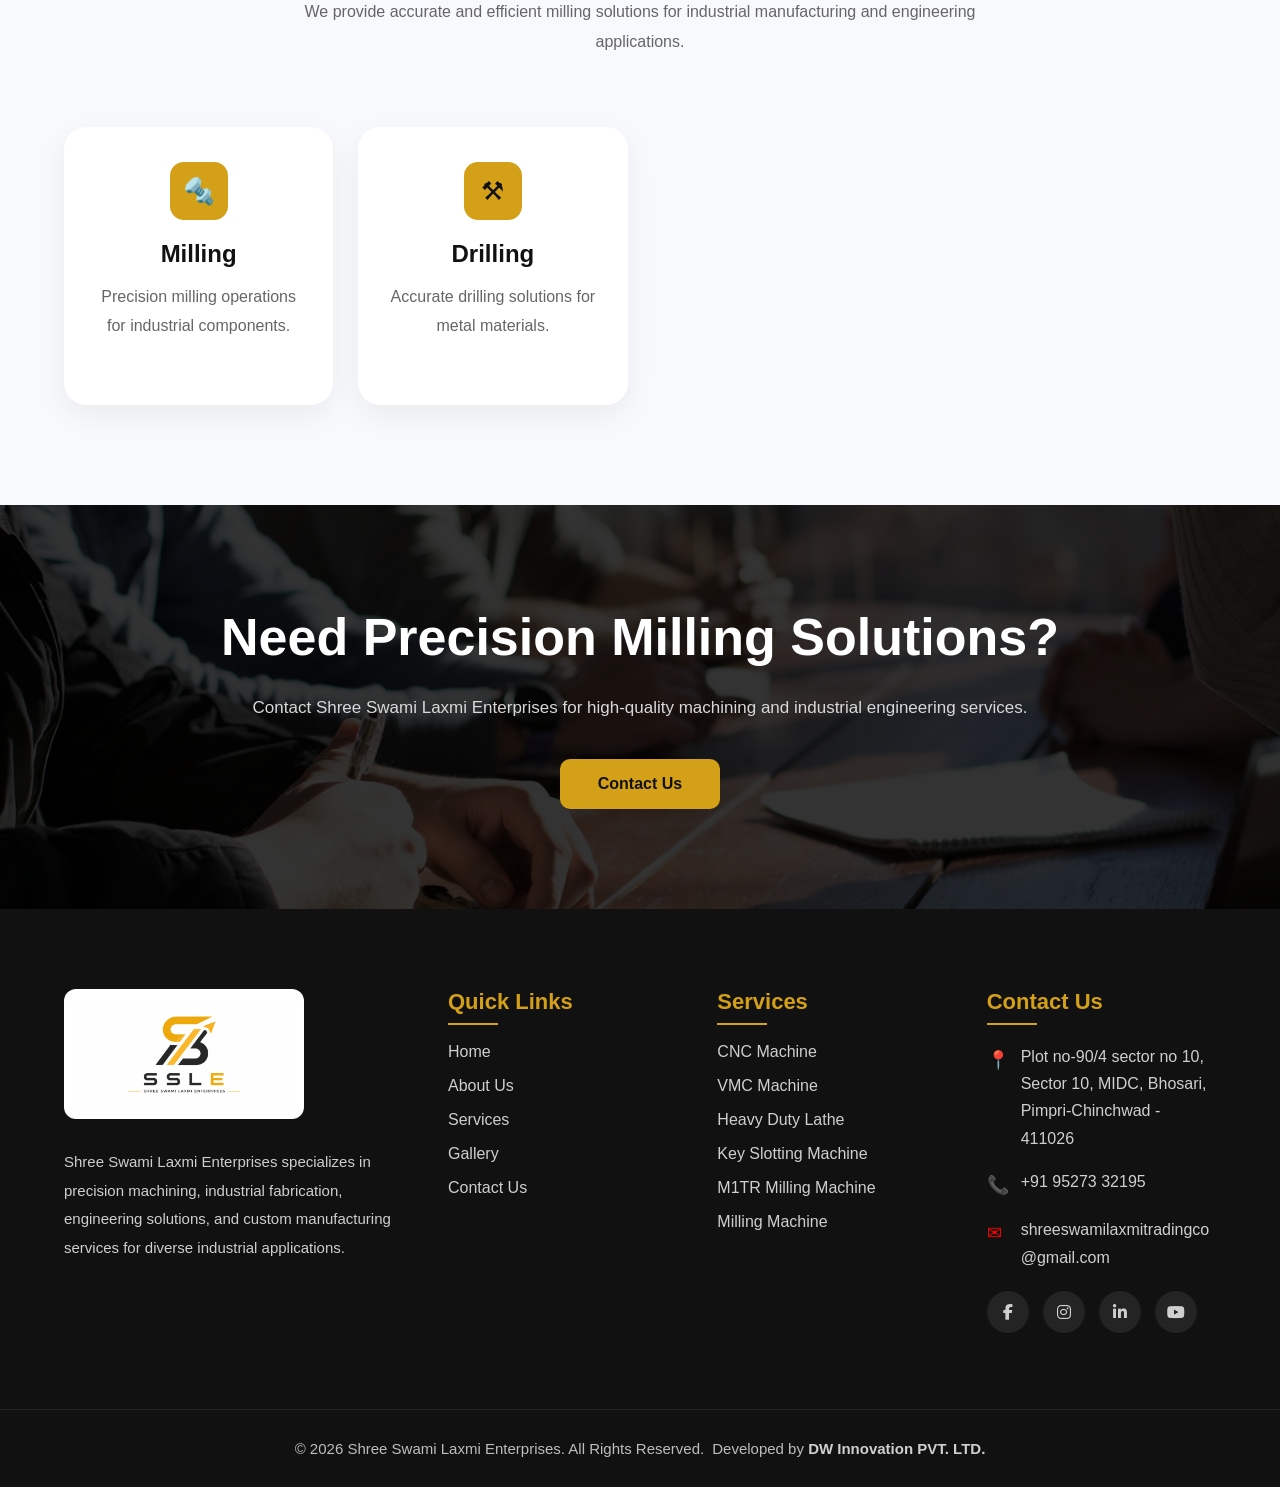
<file: M1TR-milling-machine.html>
<!DOCTYPE html>
<html lang="en">
<head>
    <meta charset="UTF-8">
    <meta name="viewport" content="width=device-width, initial-scale=1.0">
    <title>M1TR Milling Machine - SSLE</title>

    <link rel="stylesheet" href="assets/css/style.css">
    <link rel="stylesheet" href="assets/css/service-detail.css">
    <link rel="stylesheet" href="https://cdnjs.cloudflare.com/ajax/libs/font-awesome/6.5.1/css/all.min.css">

    <link rel="icon" href="assets/img/SSLE_company_logo.jpeg">
</head>
<body>

    <div id="header"></div>

    <!-- ================= HERO SECTION ================= -->

    <section class="service-detail-hero">

        <div class="hero-overlay"></div>

        <div class="container">

            <div class="service-hero-content">

                <span class="page-tag">
                    OUR SERVICES
                </span>

                <h1>
                    M1TR Milling Machine
                </h1>

                <p>
                    Precision milling, drilling, and boring solutions with
                    smooth performance and reliable machining accuracy.
                </p>

            </div>

        </div>

    </section>

    <!-- ================= SERVICE DETAILS ================= -->

    <section class="service-details-section">

        <div class="container service-details-wrapper">

            <!-- IMAGE -->

            <div class="service-detail-image">

                <img src="/assets/img/services/M1TR Milling Machine.jfif"
                    alt="M1TR Milling Machine">

            </div>

            <!-- CONTENT -->

            <div class="service-detail-content">

                <span class="section-tag">
                    PRECISION MACHINING
                </span>

                <h2>
                    Advanced M1TR Milling Solutions
                </h2>

                <p>
                    The M1TR Milling Machine is a versatile and efficient
                    solution for precision milling, drilling, and boring
                    operations.
                </p>

                <p>
                    Equipped with auto feed and a swiveling head, it delivers
                    smooth machining performance with superior flexibility and
                    accuracy.
                </p>

                <p>
                    Ideal for production and toolroom applications, the machine
                    ensures reliable performance across a wide range of metal
                    machining operations.
                </p>

            </div>

        </div>

        <!-- FEATURES -->

        <div class="service-features-grid">

            <div class="feature-box">

                <div class="feature-icon">⚙</div>

                <div>
                    <h3>High Precision</h3>

                    <p>
                        Accurate milling and machining for industrial use.
                    </p>
                </div>

            </div>

            <div class="feature-box">

                <div class="feature-icon">🏭</div>

                <div>
                    <h3>Efficient Performance</h3>

                    <p>
                        Smooth and reliable operations with auto feed support.
                    </p>
                </div>

            </div>

            <div class="feature-box">

                <div class="feature-icon">✔</div>

                <div>
                    <h3>Flexible Operations</h3>

                    <p>
                        Swiveling head enables versatile machining applications.
                    </p>
                </div>

            </div>

            <div class="feature-box">

                <div class="feature-icon">🛠</div>

                <div>
                    <h3>Versatile Usage</h3>

                    <p>
                        Suitable for drilling, milling, and boring operations.
                    </p>
                </div>

            </div>

        </div>

    </section>

    <!-- ================= MACHINING CAPABILITIES ================= -->

    <section class="capabilities-section">

        <div class="container">

            <div class="section-title">

                <span class="section-tag">
                    OUR CAPABILITIES
                </span>

                <h2>
                    M1TR Milling Operations
                </h2>

                <p>
                    We provide accurate and efficient milling solutions for
                    industrial manufacturing and engineering applications.
                </p>

            </div>

            <div class="capabilities-grid">

                <div class="capability-card">

                    <div class="capability-icon">🔩</div>

                    <h3>Milling</h3>

                    <p>
                        Precision milling operations for industrial components.
                    </p>

                </div>

                <div class="capability-card">

                    <div class="capability-icon">⚒</div>

                    <h3>Drilling</h3>

                    <p>
                        Accurate drilling solutions for metal materials.
                    </p>

                </div>

                <div class="capability-card">

                    <div class="capability-icon">⚙</div>

                    <h3>Boring</h3>

                    <p>
                        Reliable boring operations with smooth finishing.
                    </p>

                </div>

                <div class="capability-card">

                    <div class="capability-icon">🏗</div>

                    <h3>Toolroom Work</h3>

                    <p>
                        Ideal for production and custom machining applications.
                    </p>

                </div>

            </div>

        </div>

    </section>

    <!-- ================= CTA SECTION ================= -->

    <section class="service-cta-section">

        <div class="container">

            <div class="cta-content">

                <h2>
                    Need Precision Milling Solutions?
                </h2>

                <p>
                    Contact Shree Swami Laxmi Enterprises for high-quality
                    machining and industrial engineering services.
                </p>

                <a href="contact.html" class="cta-btn">
                    Contact Us
                </a>

            </div>

        </div>

    </section>

    <div id="footer"></div>

    <script src="assets/js/script.js"></script>
    <script src="assets/js/service-detail.js"></script>

    <!-- ================= FLOATING BUTTONS ================= -->

    <!-- TOP SCROLLER -->

    <button id="scrollTopBtn" class="scroll-top-btn">

        <i class="fa-solid fa-arrow-up"></i>

    </button>

    <!-- WHATSAPP -->

    <a href="https://wa.me/919527332195"
        class="whatsapp-float"
        target="_blank">

        <i class="fa-brands fa-whatsapp"></i>

    </a>

    <!-- CALL BUTTON -->

    <a href="tel:+91 95273 32195"
        class="call-float">

        <i class="fa-solid fa-phone"></i>

    </a>
</body>
</html>
</file>
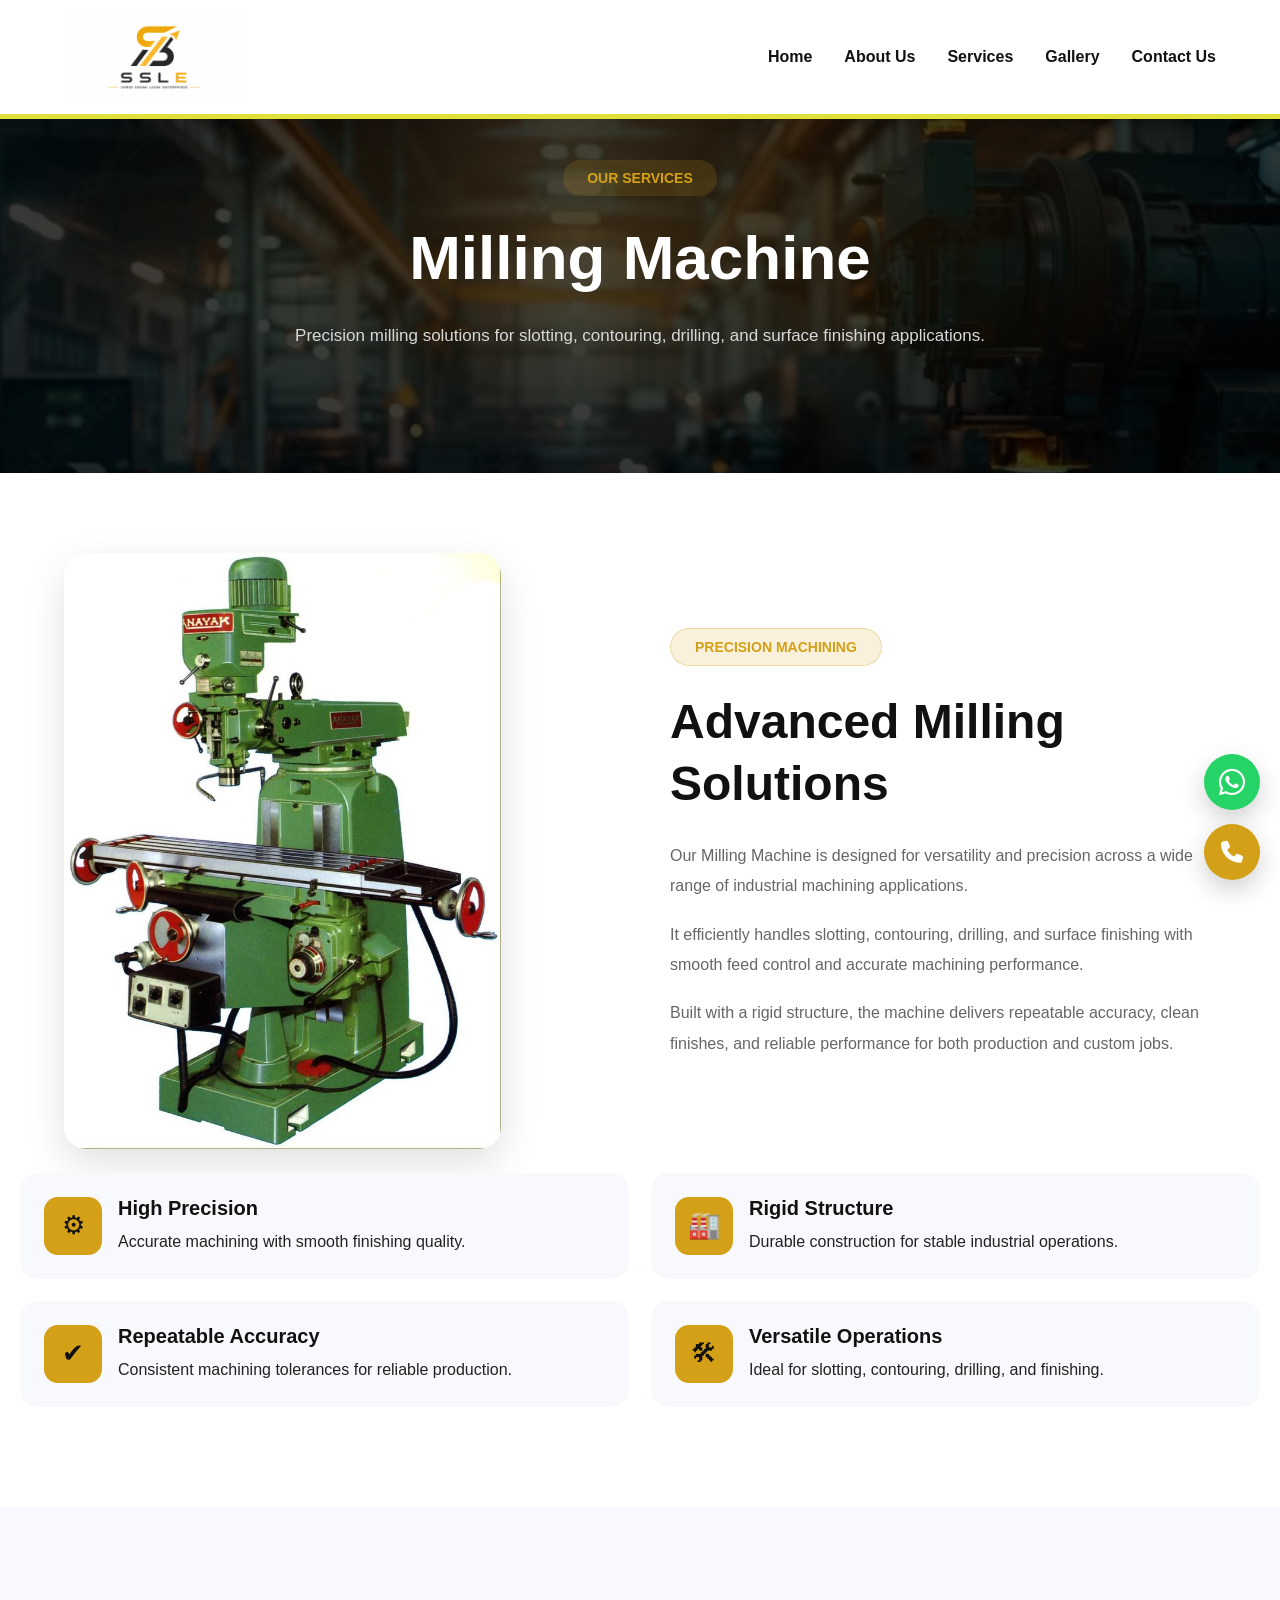
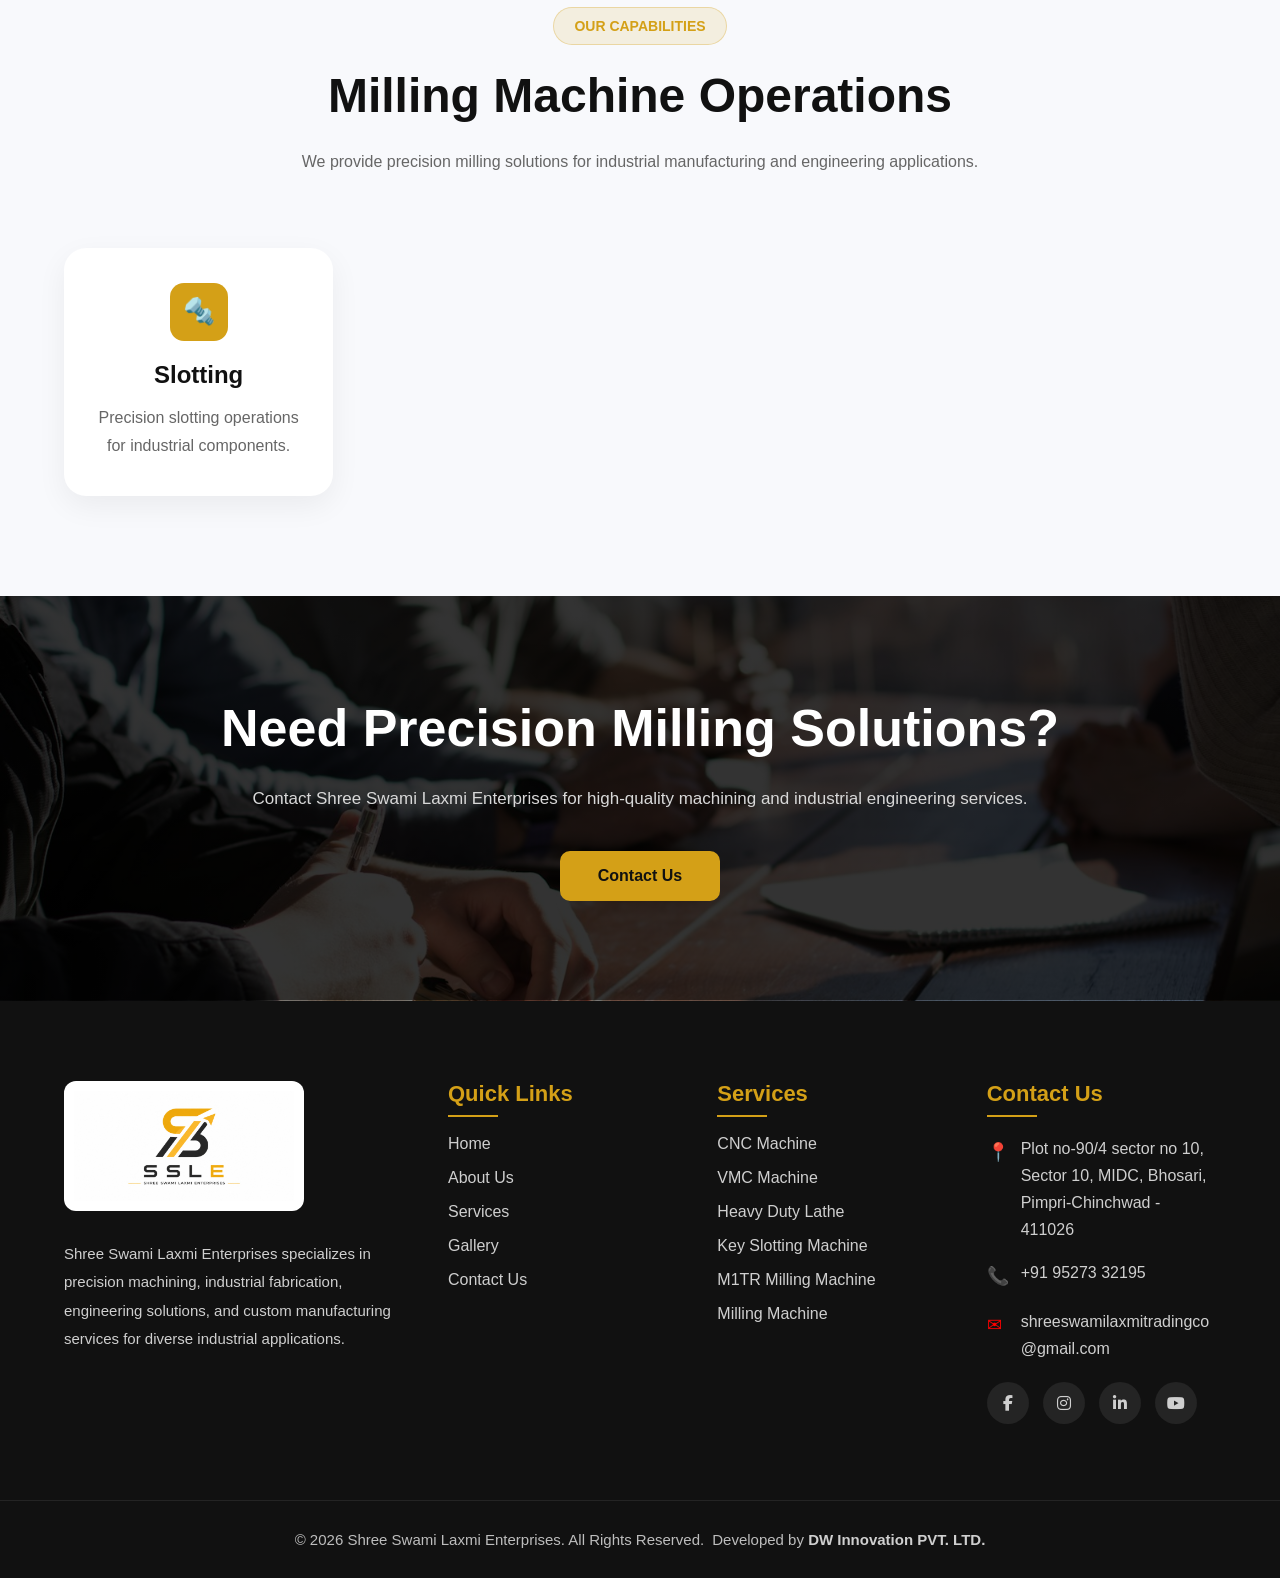
<file: milling-machine.html>
<!DOCTYPE html>
<html lang="en">
<head>
    <meta charset="UTF-8">
    <meta name="viewport" content="width=device-width, initial-scale=1.0">
    <title>Milling Machine - SSLE</title>

    <link rel="stylesheet" href="assets/css/style.css">
    <link rel="stylesheet" href="assets/css/service-detail.css">
    <link rel="stylesheet" href="https://cdnjs.cloudflare.com/ajax/libs/font-awesome/6.5.1/css/all.min.css">

    <link rel="icon" href="assets/img/SSLE_company_logo.jpeg">
</head>
<body>

    <div id="header"></div>

    <!-- ================= HERO SECTION ================= -->

    <section class="service-detail-hero">

        <div class="hero-overlay"></div>

        <div class="container">

            <div class="service-hero-content">

                <span class="page-tag">
                    OUR SERVICES
                </span>

                <h1>
                    Milling Machine
                </h1>

                <p>
                    Precision milling solutions for slotting, contouring,
                    drilling, and surface finishing applications.
                </p>

            </div>

        </div>

    </section>

    <!-- ================= SERVICE DETAILS ================= -->

    <section class="service-details-section">

        <div class="container service-details-wrapper">

            <!-- IMAGE -->

            <div class="service-detail-image">

                <img src="/assets/img/services/Milling Machine.jfif"
                    alt="Milling Machine">

            </div>

            <!-- CONTENT -->

            <div class="service-detail-content">

                <span class="section-tag">
                    PRECISION MACHINING
                </span>

                <h2>
                    Advanced Milling Solutions
                </h2>

                <p>
                    Our Milling Machine is designed for versatility and
                    precision across a wide range of industrial machining
                    applications.
                </p>

                <p>
                    It efficiently handles slotting, contouring, drilling,
                    and surface finishing with smooth feed control and
                    accurate machining performance.
                </p>

                <p>
                    Built with a rigid structure, the machine delivers
                    repeatable accuracy, clean finishes, and reliable
                    performance for both production and custom jobs.
                </p>

            </div>

        </div>

        <!-- FEATURES -->

        <div class="service-features-grid">

            <div class="feature-box">

                <div class="feature-icon">⚙</div>

                <div>
                    <h3>High Precision</h3>

                    <p>
                        Accurate machining with smooth finishing quality.
                    </p>
                </div>

            </div>

            <div class="feature-box">

                <div class="feature-icon">🏭</div>

                <div>
                    <h3>Rigid Structure</h3>

                    <p>
                        Durable construction for stable industrial operations.
                    </p>
                </div>

            </div>

            <div class="feature-box">

                <div class="feature-icon">✔</div>

                <div>
                    <h3>Repeatable Accuracy</h3>

                    <p>
                        Consistent machining tolerances for reliable production.
                    </p>
                </div>

            </div>

            <div class="feature-box">

                <div class="feature-icon">🛠</div>

                <div>
                    <h3>Versatile Operations</h3>

                    <p>
                        Ideal for slotting, contouring, drilling, and finishing.
                    </p>
                </div>

            </div>

        </div>

    </section>

    <!-- ================= MACHINING CAPABILITIES ================= -->

    <section class="capabilities-section">

        <div class="container">

            <div class="section-title">

                <span class="section-tag">
                    OUR CAPABILITIES
                </span>

                <h2>
                    Milling Machine Operations
                </h2>

                <p>
                    We provide precision milling solutions for industrial
                    manufacturing and engineering applications.
                </p>

            </div>

            <div class="capabilities-grid">

                <div class="capability-card">

                    <div class="capability-icon">🔩</div>

                    <h3>Slotting</h3>

                    <p>
                        Precision slotting operations for industrial components.
                    </p>

                </div>

                <div class="capability-card">

                    <div class="capability-icon">⚒</div>

                    <h3>Drilling</h3>

                    <p>
                        Accurate drilling solutions for metal materials.
                    </p>

                </div>

                <div class="capability-card">

                    <div class="capability-icon">⚙</div>

                    <h3>Contouring</h3>

                    <p>
                        Smooth contour machining with precise detailing.
                    </p>

                </div>

                <div class="capability-card">

                    <div class="capability-icon">🏗</div>

                    <h3>Surface Finishing</h3>

                    <p>
                        Clean and accurate surface finishing for production work.
                    </p>

                </div>

            </div>

        </div>

    </section>

    <!-- ================= CTA SECTION ================= -->

    <section class="service-cta-section">

        <div class="container">

            <div class="cta-content">

                <h2>
                    Need Precision Milling Solutions?
                </h2>

                <p>
                    Contact Shree Swami Laxmi Enterprises for high-quality
                    machining and industrial engineering services.
                </p>

                <a href="contact.html" class="cta-btn">
                    Contact Us
                </a>

            </div>

        </div>

    </section>

    <div id="footer"></div>

    <script src="assets/js/script.js"></script>
    <script src="assets/js/service-detail.js"></script>

    <!-- ================= FLOATING BUTTONS ================= -->

    <!-- TOP SCROLLER -->

    <button id="scrollTopBtn" class="scroll-top-btn">

        <i class="fa-solid fa-arrow-up"></i>

    </button>

    <!-- WHATSAPP -->

    <a href="https://wa.me/919527332195"
        class="whatsapp-float"
        target="_blank">

        <i class="fa-brands fa-whatsapp"></i>

    </a>

    <!-- CALL BUTTON -->

    <a href="tel:+91 95273 32195"
        class="call-float">

        <i class="fa-solid fa-phone"></i>

    </a>
</body>
</html>
</file>
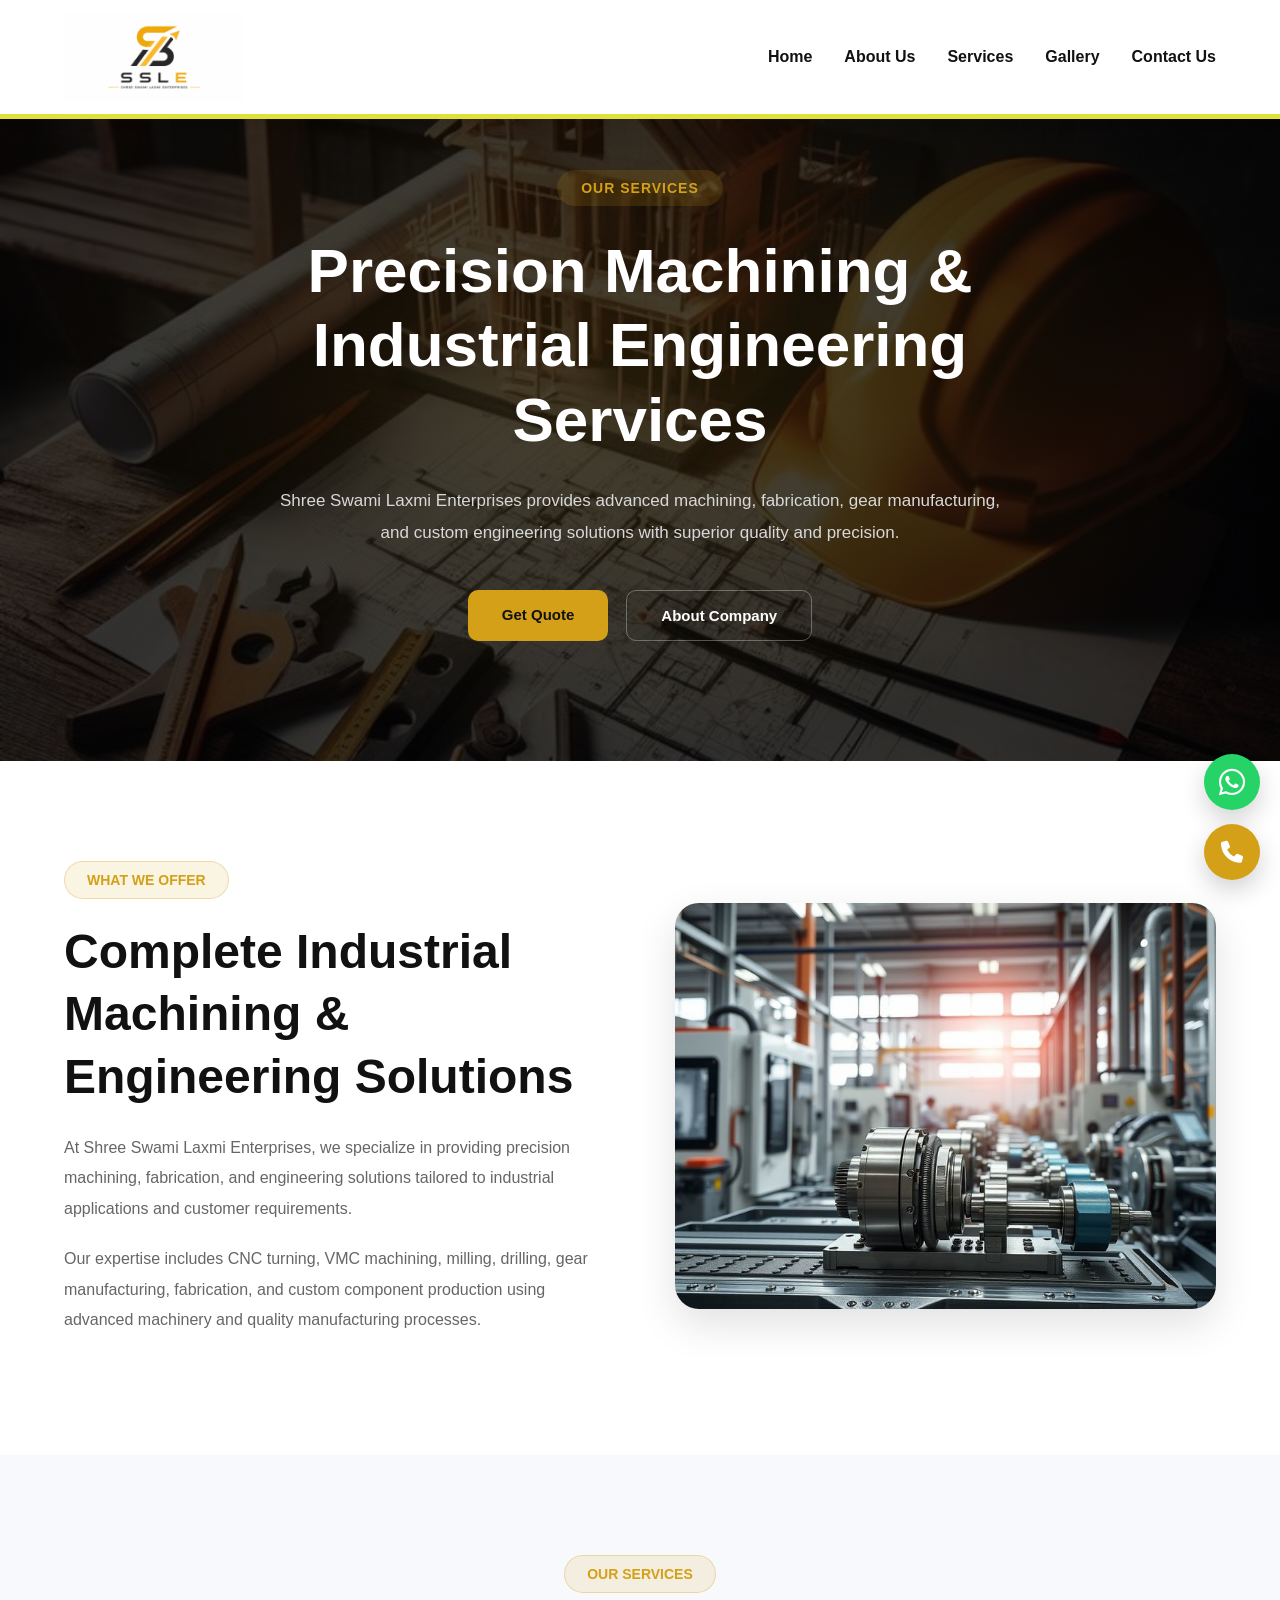
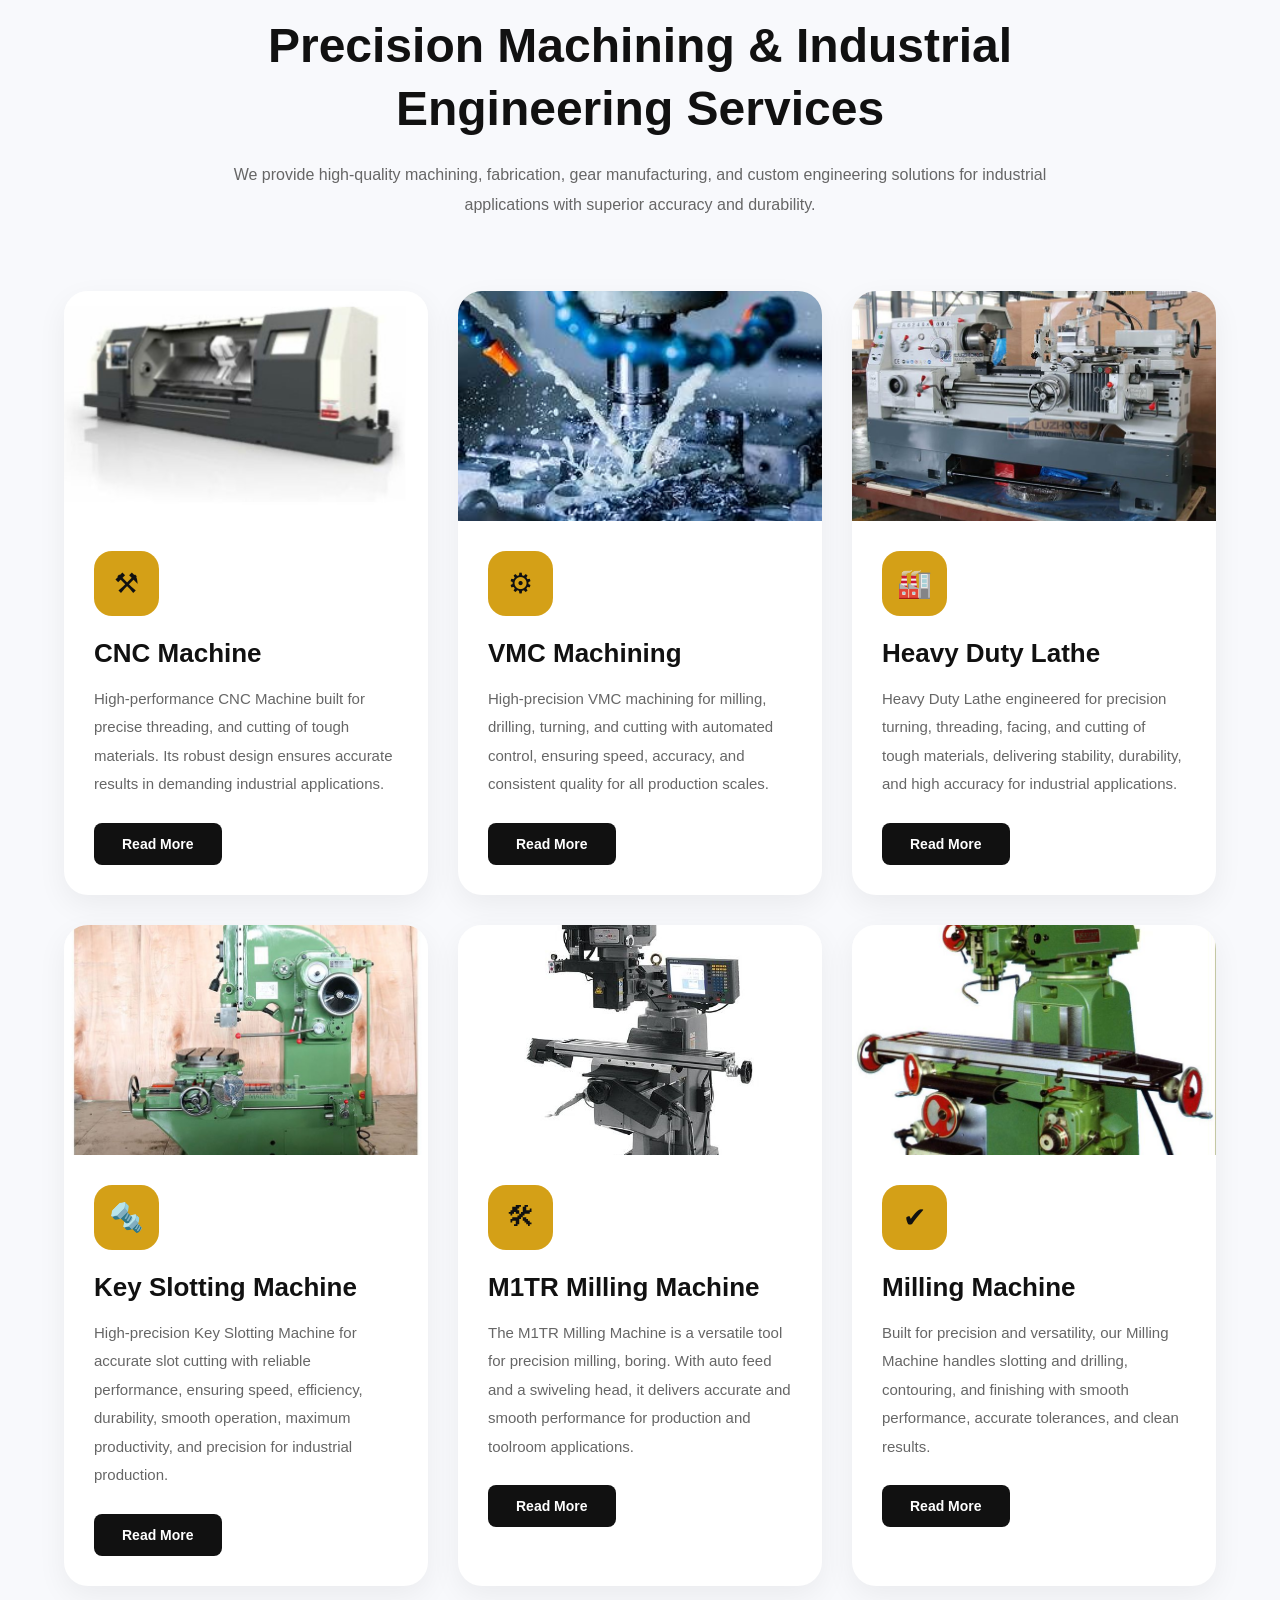
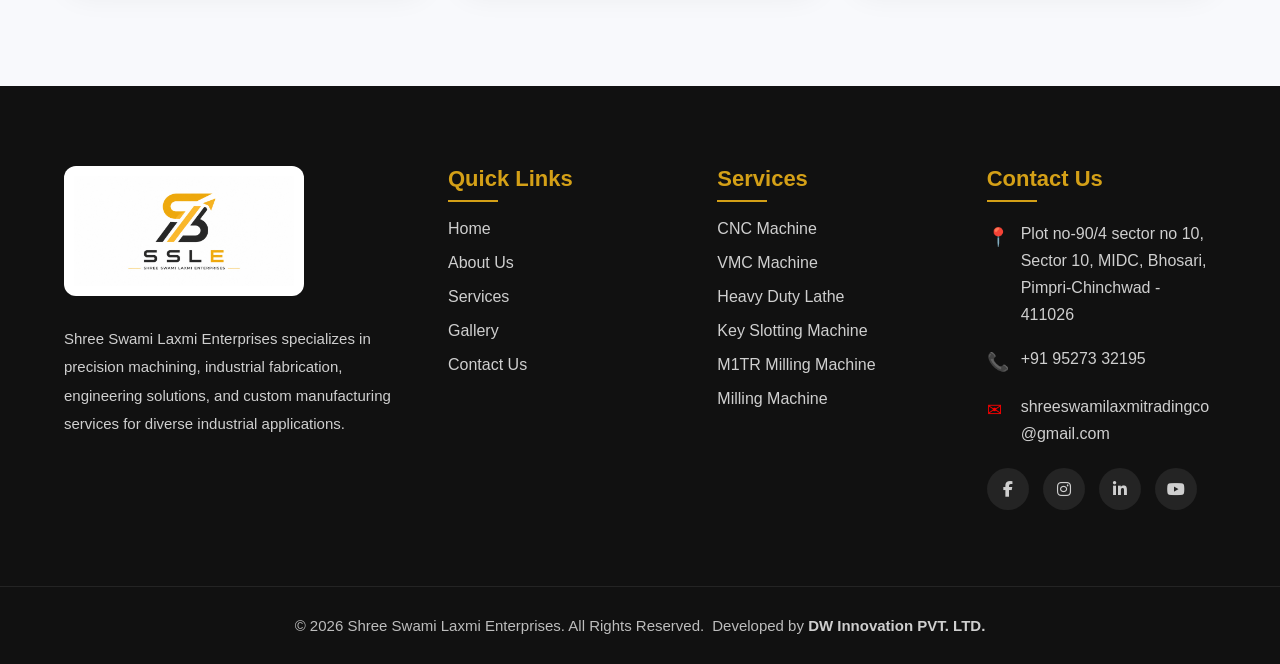
<file: services.html>
<!DOCTYPE html>
<html lang="en">
<head>
    <meta charset="UTF-8">
    <meta name="viewport" content="width=device-width, initial-scale=1.0">
    <title>Services - SSLE</title>
    <link rel="stylesheet" href="assets/css/style.css">
    <link rel="stylesheet" href="assets/css/services.css">
    <link rel="icon" href="assets/img/SSLE_company_logo.jpeg">
    <link rel="stylesheet" href="https://cdnjs.cloudflare.com/ajax/libs/font-awesome/6.5.1/css/all.min.css">
</head>
<body>
    <div id="header"></div>

    <!-- ================= SERVICES HERO SECTION ================= -->

    <section class="services-hero">

        <div class="services-overlay"></div>

        <div class="container">

            <div class="services-hero-content">

                <span class="page-tag">
                    OUR SERVICES
                </span>

                <h1>
                    Precision Machining & Industrial Engineering Services
                </h1>

                <p>
                    Shree Swami Laxmi Enterprises provides advanced machining,
                    fabrication, gear manufacturing, and custom engineering
                    solutions with superior quality and precision.
                </p>

                <div class="hero-buttons">

                    <a href="contact.html" class="hero-btn primary-btn">
                        Get Quote
                    </a>

                    <a href="about.html" class="hero-btn secondary-btn">
                        About Company
                    </a>

                </div>

            </div>

        </div>

    </section>

    <!-- ================= SERVICES INTRO SECTION ================= -->

    <section class="services-intro-section">

        <div class="container services-intro-wrapper">

            <!-- LEFT CONTENT -->

            <div class="services-intro-content">

                <span class="section-tag">
                    WHAT WE OFFER
                </span>

                <h2>
                    Complete Industrial Machining &
                    Engineering Solutions
                </h2>

                <p>
                    At Shree Swami Laxmi Enterprises, we specialize in
                    providing precision machining, fabrication, and
                    engineering solutions tailored to industrial
                    applications and customer requirements.
                </p>

                <p>
                    Our expertise includes CNC turning, VMC machining,
                    milling, drilling, gear manufacturing, fabrication,
                    and custom component production using advanced
                    machinery and quality manufacturing processes.
                </p>

            </div>

            <!-- RIGHT IMAGE -->

            <div class="services-intro-image">

                <img src="/assets/img/services-intro.jfif"
                    alt="Industrial Machining">

            </div>

        </div>

    </section>
    
    <!-- ================= MAIN SERVICES SECTION ================= -->

    <section class="main-services-section">

        <div class="container">

            <!-- SECTION TITLE -->

            <div class="services-section-title">

                <span class="section-tag">
                    OUR SERVICES
                </span>

                <h2>
                    Precision Machining & Industrial Engineering Services
                </h2>

                <p>
                    We provide high-quality machining, fabrication,
                    gear manufacturing, and custom engineering
                    solutions for industrial applications with
                    superior accuracy and durability.
                </p>

            </div>

            <!-- SERVICES GRID -->

            <div class="services-grid">

                <!-- SERVICE 1 -->

                <div class="service-card">

                    <div class="service-image">
                        <img src="/assets/img/services/CNC-machine.jfif"
                            alt="CNC Machine">
                    </div>

                    <div class="service-content">

                        <div class="service-icon">
                            ⚒
                        </div>

                        <h3>
                            CNC Machine
                        </h3>

                        <p>
                            High-performance CNC Machine built for precise threading, and cutting of tough materials. Its robust design ensures accurate results in demanding industrial applications.
                        </p>

                        <a href="/CNC-machine.html" class="service-btn">
                            Read More
                        </a>

                    </div>

                </div>

                <!-- SERVICE 2 -->

                <div class="service-card">

                    <div class="service-image">
                        <img src="/assets/img/services/VMC-machine.jfif"
                            alt="VMC Machine">
                    </div>

                    <div class="service-content">

                        <div class="service-icon">
                            ⚙
                        </div>

                        <h3>
                            VMC Machining
                        </h3>

                        <p>
                            High-precision VMC machining for milling, drilling, turning, and 
                            cutting with automated control, ensuring speed, accuracy, and 
                            consistent quality for all production scales.
                        </p>

                        <a href="/VMC-machining.html" class="service-btn">
                            Read More
                        </a>

                    </div>

                </div>

                <!-- SERVICE 3 -->

                <div class="service-card">

                    <div class="service-image">
                        <img src="/assets/img/services/Heavy-duty-lathe.jfif"
                            alt="Heavy Duty Lathe">
                    </div>

                    <div class="service-content">

                        <div class="service-icon">
                            🏭
                        </div>

                        <h3>
                            Heavy Duty Lathe
                        </h3>

                        <p>
                            Heavy Duty Lathe engineered for precision turning, threading, facing, and
                            cutting of tough materials, delivering stability, durability, and 
                            high accuracy for industrial applications.
                        </p>

                        <a href="/heavy-duty-lathe.html" class="service-btn">
                            Read More
                        </a>

                    </div>

                </div>

                <!-- SERVICE 4 -->

                <div class="service-card">

                    <div class="service-image">
                        <img src="/assets/img/services/Key-slotting-machine.jfif"
                            alt="Key Slotting Machine">
                    </div>

                    <div class="service-content">

                        <div class="service-icon">
                            🔩
                        </div>

                        <h3>
                            Key Slotting Machine
                        </h3>

                        <p>
                            High-precision Key Slotting Machine for accurate slot 
                            cutting with reliable performance, ensuring speed, 
                            efficiency, durability, smooth operation, maximum productivity, 
                            and precision for industrial production.
                        </p>

                        <a href="/key-slotting-machine.html" class="service-btn">
                            Read More
                        </a>

                    </div>

                </div>

                <!-- SERVICE 5 -->

                <div class="service-card">

                    <div class="service-image">
                        <img src="/assets/img/services/M1TR Milling Machine.jfif"
                            alt="M1TR Milling Machine">
                    </div>

                    <div class="service-content">

                        <div class="service-icon">
                            🛠
                        </div>

                        <h3>
                            M1TR Milling Machine
                        </h3>

                        <p>
                            The M1TR Milling Machine is a versatile tool for precision milling, boring. With auto feed and a swiveling head, it delivers accurate and smooth performance for production and toolroom applications.
                        </p>

                        <a href="/M1TR-milling-machine.html" class="service-btn">
                            Read More
                        </a>

                    </div>

                </div>

                <!-- SERVICE 6 -->

                <div class="service-card">

                    <div class="service-image">
                        <img src="/assets/img/services/Milling Machine.jfif"
                            alt="Milling Machine">
                    </div>

                    <div class="service-content">

                        <div class="service-icon">
                            ✔
                        </div>

                        <h3>
                            Milling Machine
                        </h3>

                        <p>
                            Built for precision and versatility, our Milling Machine handles slotting and drilling, contouring, and finishing with smooth performance, accurate tolerances, and clean results.
                        </p>

                        <a href="/milling-machine.html" class="service-btn">
                            Read More
                        </a>

                    </div>

                </div>

            </div>

        </div>

    </section>

    <div id="footer"></div>
    <script src="assets/js/script.js"></script>
    <script src="assets/js/services.js"></script>

    <!-- ================= FLOATING BUTTONS ================= -->

    <!-- TOP SCROLLER -->

    <button id="scrollTopBtn" class="scroll-top-btn">

        <i class="fa-solid fa-arrow-up"></i>

    </button>

    <!-- WHATSAPP -->

    <a href="https://wa.me/919527332195"
        class="whatsapp-float"
        target="_blank">

        <i class="fa-brands fa-whatsapp"></i>

    </a>

    <!-- CALL BUTTON -->

    <a href="tel:+91 95273 32195"
        class="call-float">

        <i class="fa-solid fa-phone"></i>

    </a>
</body>
</html>
</file>
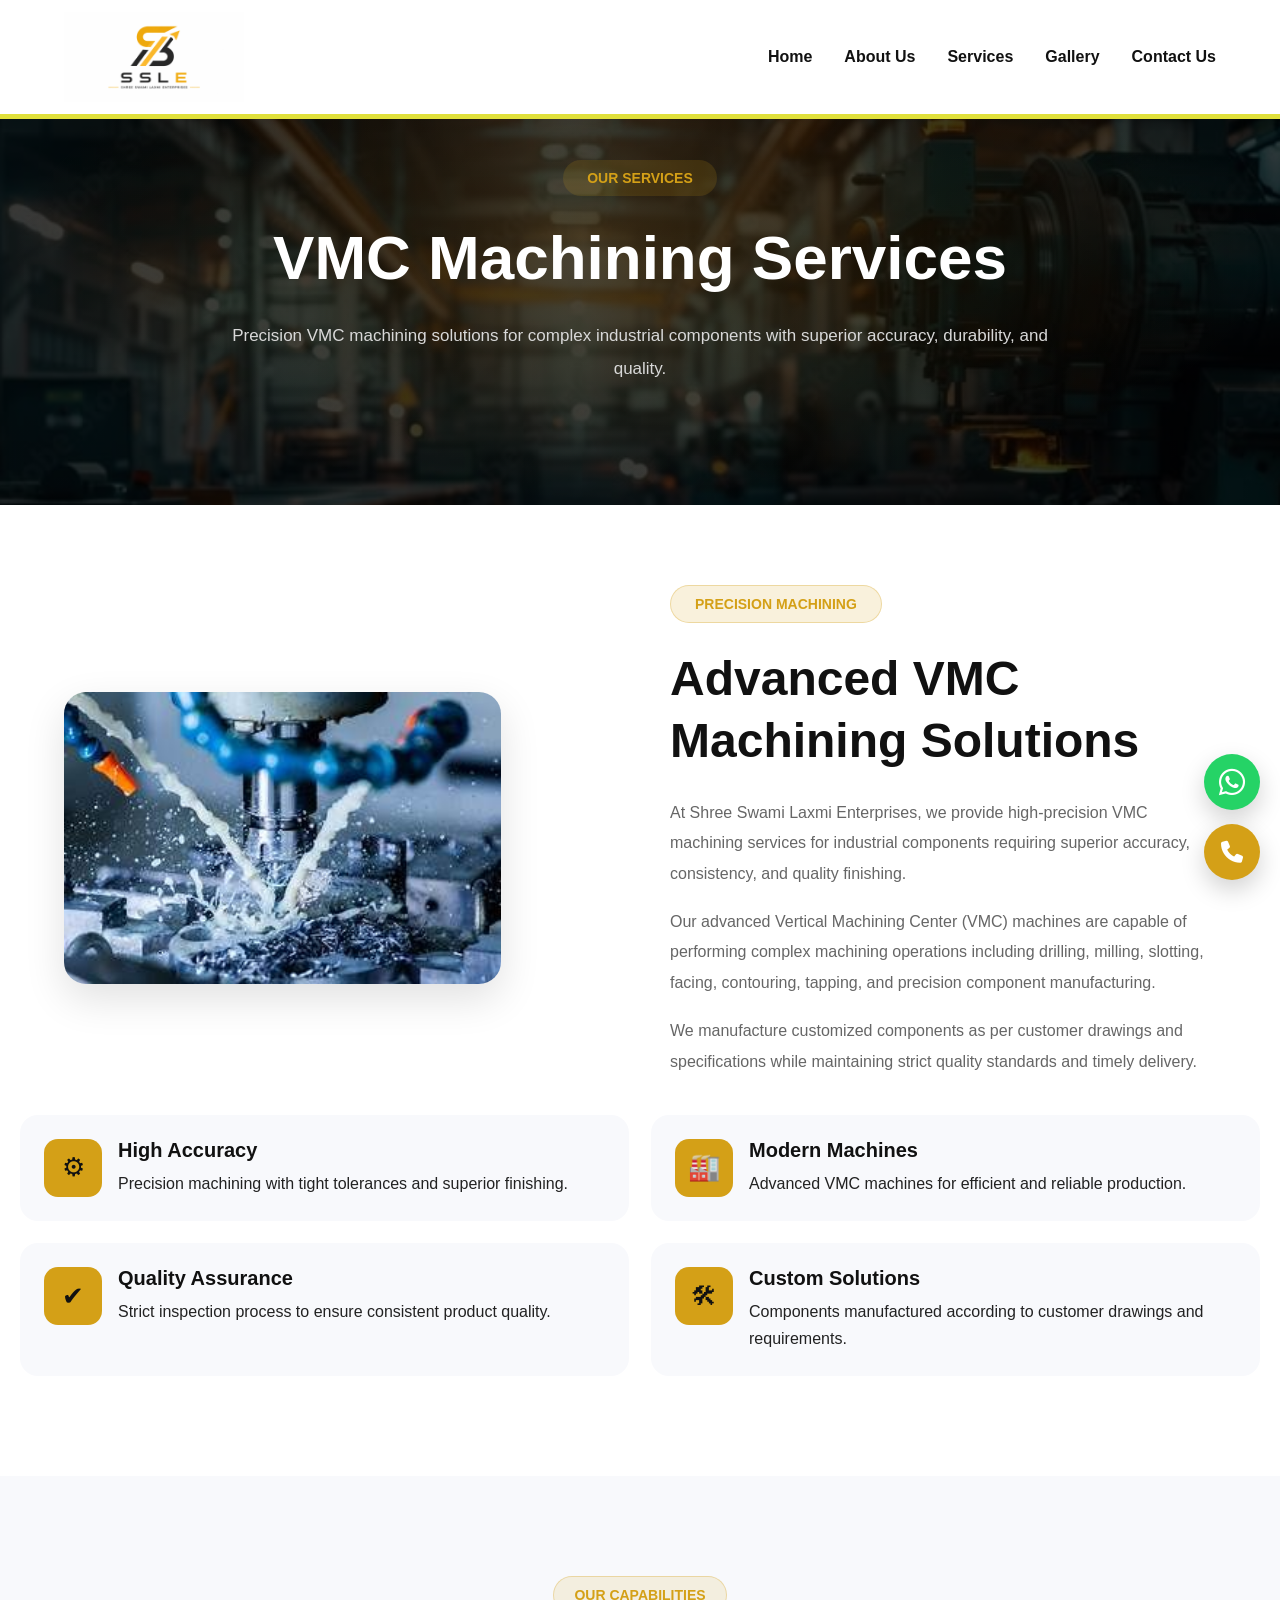
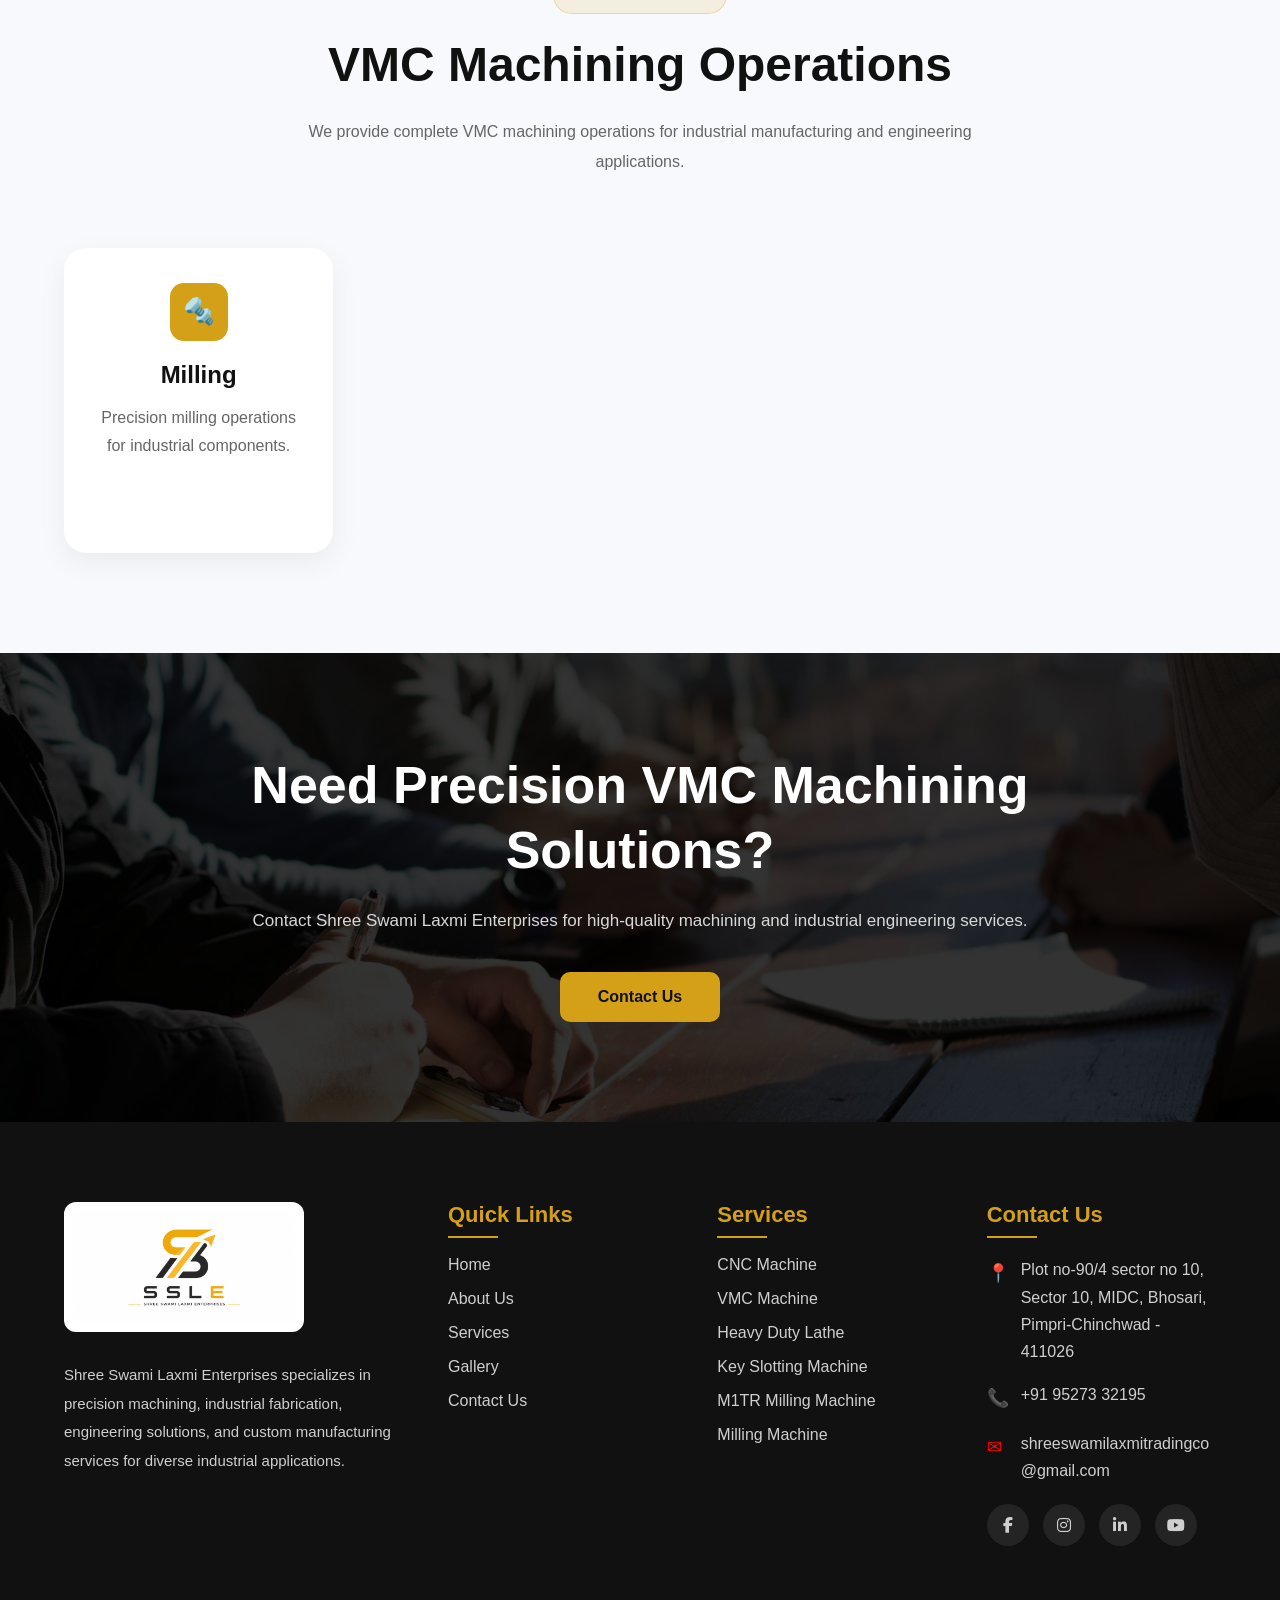
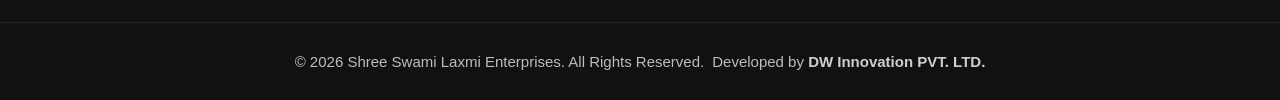
<file: VMC-machining.html>
<!DOCTYPE html>
<html lang="en">
<head>
    <meta charset="UTF-8">
    <meta name="viewport" content="width=device-width, initial-scale=1.0">
    <title>VMC Machining - SSLE</title>

    <link rel="stylesheet" href="assets/css/style.css">
    <link rel="stylesheet" href="assets/css/service-detail.css">
    <link rel="stylesheet" href="https://cdnjs.cloudflare.com/ajax/libs/font-awesome/6.5.1/css/all.min.css">
    <link rel="icon" href="assets/img/SSLE_company_logo.jpeg">
</head>
<body>

    <div id="header"></div>

    <!-- ================= HERO SECTION ================= -->

    <section class="service-detail-hero">

        <div class="hero-overlay"></div>

        <div class="container">

            <div class="service-hero-content">

                <span class="page-tag">
                    OUR SERVICES
                </span>

                <h1>
                    VMC Machining Services
                </h1>

                <p>
                    Precision VMC machining solutions for complex industrial
                    components with superior accuracy, durability, and quality.
                </p>

            </div>

        </div>

    </section>

    <!-- ================= SERVICE DETAILS ================= -->

    <section class="service-details-section">

        <div class="container service-details-wrapper">

            <!-- IMAGE -->

            <div class="service-detail-image">

                <img src="/assets/img/services/VMC-machine.jfif"
                    alt="VMC Machining">

            </div>

            <!-- CONTENT -->

            <div class="service-detail-content">

                <span class="section-tag">
                    PRECISION MACHINING
                </span>

                <h2>
                    Advanced VMC Machining Solutions
                </h2>

                <p>
                    At Shree Swami Laxmi Enterprises, we provide high-precision
                    VMC machining services for industrial components requiring
                    superior accuracy, consistency, and quality finishing.
                </p>

                <p>
                    Our advanced Vertical Machining Center (VMC) machines are
                    capable of performing complex machining operations including
                    drilling, milling, slotting, facing, contouring, tapping,
                    and precision component manufacturing.
                </p>

                <p>
                    We manufacture customized components as per customer drawings
                    and specifications while maintaining strict quality standards
                    and timely delivery.
                </p>
            </div>
        </div>

        <!-- FEATURES -->

        <div class="service-features-grid">

            <div class="feature-box">
                <div class="feature-icon">⚙</div>
                <div>
                    <h3>High Accuracy</h3>
                    <p>
                        Precision machining with tight tolerances and
                        superior finishing.
                    </p>
                </div>
            </div>

            <div class="feature-box">
                <div class="feature-icon">🏭</div>
                <div>
                    <h3>Modern Machines</h3>
                    <p>
                        Advanced VMC machines for efficient and reliable
                        production.
                    </p>
                </div>
            </div>

            <div class="feature-box">
                <div class="feature-icon">✔</div>
                <div>
                    <h3>Quality Assurance</h3>
                    <p>
                        Strict inspection process to ensure consistent
                        product quality.
                    </p>
                </div>
            </div>

            <div class="feature-box">
                <div class="feature-icon">🛠</div>
                <div>
                    <h3>Custom Solutions</h3>
                    <p>
                        Components manufactured according to customer
                        drawings and requirements.
                    </p>
                </div>
            </div>

        </div>
    </section>

    <!-- ================= MACHINING CAPABILITIES ================= -->

    <section class="capabilities-section">

        <div class="container">

            <div class="section-title">

                <span class="section-tag">
                    OUR CAPABILITIES
                </span>

                <h2>
                    VMC Machining Operations
                </h2>

                <p>
                    We provide complete VMC machining operations for industrial
                    manufacturing and engineering applications.
                </p>

            </div>

            <div class="capabilities-grid">

                <div class="capability-card">
                    <div class="capability-icon">🔩</div>
                    <h3>Milling</h3>
                    <p>
                        Precision milling operations for industrial components.
                    </p>
                </div>

                <div class="capability-card">
                    <div class="capability-icon">⚒</div>
                    <h3>Drilling</h3>
                    <p>
                        Accurate drilling operations for various metal materials.
                    </p>
                </div>

                <div class="capability-card">
                    <div class="capability-icon">⚙</div>
                    <h3>Tapping</h3>
                    <p>
                        Precision tapping solutions with reliable threading.
                    </p>
                </div>

                <div class="capability-card">
                    <div class="capability-icon">🏗</div>
                    <h3>Custom Components</h3>
                    <p>
                        Manufacturing custom industrial components and parts.
                    </p>
                </div>

            </div>

        </div>

    </section>

    <!-- ================= CTA SECTION ================= -->

    <section class="service-cta-section">

        <div class="container">

            <div class="cta-content">

                <h2>
                    Need Precision VMC Machining Solutions?
                </h2>

                <p>
                    Contact Shree Swami Laxmi Enterprises for high-quality
                    machining and industrial engineering services.
                </p>

                <a href="contact.html" class="cta-btn">
                    Contact Us
                </a>

            </div>

        </div>

    </section>

    <div id="footer"></div>

    <script src="assets/js/script.js"></script>
    <script src="assets/js/service-detail.js"></script>
    <!-- ================= FLOATING BUTTONS ================= -->

    <!-- TOP SCROLLER -->

    <button id="scrollTopBtn" class="scroll-top-btn">

        <i class="fa-solid fa-arrow-up"></i>

    </button>

    <!-- WHATSAPP -->

    <a href="https://wa.me/919527332195"
        class="whatsapp-float"
        target="_blank">

        <i class="fa-brands fa-whatsapp"></i>

    </a>

    <!-- CALL BUTTON -->

    <a href="tel:+91 95273 32195"
        class="call-float">

        <i class="fa-solid fa-phone"></i>

    </a>
</body>
</html>
</file>
<file: assets/css/style.css>
* {
    margin: 0;
    padding: 0;
    box-sizing: border-box;
    font-family: Arial, sans-serif;
}

html, body {
    overflow-x: hidden;
}

body {
    background: #ffffff;
    color: #222;
}

.container {
    width: 90%;
    max-width: 1200px;
    margin: auto;
}

/* ================= HEADER ================= */

.main-header {
    width: 100%;
    background: #ffffff;
    box-shadow: 0 2px 10px rgba(0,0,0,0.08);

    position: fixed;
    top: 0;
    left: 0;

    z-index: 9999;

    border-bottom: 5px solid rgb(224, 224, 59);
}

/* ================= NAVBAR ================= */

.navbar {
    display: flex;
    justify-content: space-between;
    align-items: center;

    padding: 12px 0;
}

/* ================= LOGO ================= */

.logo-section {
    display: flex;
    align-items: center;
}

.logo-section img {
    width:180px;
    max-width: 100%;
    object-fit: contain;
    transition: 0.3s ease;
}

/* ================= NAV LINKS ================= */

.nav-links {
    display: flex;
    align-items: center;
    gap: 32px;

    list-style: none;
}

.nav-links li a {
    text-decoration: none;
    color: #111;
    font-weight: 600;
    font-size: 16px;

    transition: 0.3s ease;

    position: relative;
}

/* UNDERLINE */

.nav-links li a::after {
    content: '';

    position: absolute;

    left: 0;
    bottom: -6px;

    width: 0;
    height: 2px;

    background: #d4a017;

    transition: 0.3s ease;
}

.nav-links li a:hover::after {
    width: 100%;
}

.nav-links li a:hover {
    color: #d4a017;
}

/* ================= MENU BUTTON ================= */

.menu-toggle {
    display: none;

    font-size: 30px;
    cursor: pointer;

    color: #111;
}

/* ================= RESPONSIVE ================= */

@media(max-width: 992px) {

    .logo-section img {
        width: 190px;
    }

    .nav-links {
        gap: 22px;
    }

}

/* ================= MOBILE ================= */

@media(max-width: 768px) {

    .main-header {
        border-bottom: 4px solid rgb(224, 224, 59);
    }

    .navbar {
        padding: 12px 0;
        position: relative;
    }

    .logo-section img {
        width: 170px;
    }

    /* MENU ICON */

    .menu-toggle {
        display: block;
        font-size: 32px;
        margin-left: auto;
        z-index: 1001;
    }

    /* MOBILE MENU */

    .nav-links {
        position: absolute;

        top: 100%;
        left: 0;

        width: 100%;

        background: #fff;

        flex-direction: column;
        align-items: center;

        gap: 0;

        max-height: 0;
        overflow: hidden;

        transition: 0.4s ease;

        box-shadow: 0 10px 20px rgba(0,0,0,0.08);
    }

    /* ACTIVE */

    .nav-links.active {
        max-height: 500px;
        padding: 10px 0;
    }

    .nav-links li {
        width: 100%;
        text-align: center;

        border-bottom: 1px solid #f1f1f1;
    }

    .nav-links li:last-child {
        border-bottom: none;
    }

    .nav-links li a {
        display: block;

        padding: 16px 20px;

        font-size: 16px;
    }

    .nav-links li a::after {
        display: none;
    }

}

/* ================= SMALL MOBILE ================= */

@media(max-width: 480px) {

    .logo-section img {
        width: 150px;
    }

    .menu-toggle {
        font-size: 28px;
    }

    .nav-links li a {
        font-size: 15px;
        padding: 14px 15px;
    }

}
/* ========================================== */

/* ================= HERO SECTION ================= */

.hero-section {
    position: relative;
    width: 100%;
    min-height: 100vh;

    display: flex;
    align-items: center;
    justify-content: center;

    overflow: hidden;

    padding: 140px 0 100px;
}

/* ================= VIDEO ================= */

.hero-video {
    position: absolute;

    top: 0;
    left: 0;

    width: 100%;
    height: 100%;

    object-fit: cover;

    z-index: 1;
}

/* ================= OVERLAY ================= */

.hero-overlay {
    position: absolute;
    inset: 0;

    background: rgba(59, 59, 59, 0.65);

    z-index: 2;
}

/* ================= CONTENT ================= */

.hero-container {
    position: relative;
    z-index: 3;

    display: flex;
    justify-content: center;
    align-items: center;
}

.hero-content {
    max-width: 950px;

    text-align: center;

    color: #fff;
}

/* SUBTITLE */

.hero-subtitle {
    display: inline-block;

    background: rgba(212,160,23,0.18);

    color: #d4a017;

    padding: 10px 22px;

    border-radius: 30px;

    font-size: 14px;
    letter-spacing: 1px;

    margin-bottom: 28px;

    border: 1px solid rgba(212,160,23,0.35);
}

/* TITLE */

.hero-content h1 {
    font-size: 68px;
    line-height: 1.2;

    margin-bottom: 28px;

    font-weight: 700;
}

/* DESCRIPTION */

.hero-content p {
    font-size: 18px;

    line-height: 1.9;

    color: #e2e2e2;

    margin: 0 auto 40px;

    max-width: 780px;
}

/* BUTTONS */

.hero-buttons {
    display: flex;

    justify-content: center;

    gap: 20px;

    flex-wrap: wrap;
}

.primary-btn,
.secondary-btn {
    padding: 15px 34px;

    text-decoration: none;

    border-radius: 8px;

    font-weight: 600;

    transition: 0.3s ease;
}

/* PRIMARY */

.primary-btn {
    background: #d4a017;
    color: #fff;
}

.primary-btn:hover {
    background: #fff;
    color: #111;
}

/* SECONDARY */

.secondary-btn {
    border: 2px solid #d4a017;
    color: #d4a017;
    background: transparent;
}

.secondary-btn:hover {
    background: #d4a017;
    color: #fff;
}

/* ================= RESPONSIVE ================= */

@media(max-width: 992px) {

    .hero-content h1 {
        font-size: 52px;
    }

}

@media(max-width: 768px) {

    .hero-section {
        min-height: 90vh;
        padding: 130px 0 80px;
    }

    .hero-content h1 {
        font-size: 40px;
    }

    .hero-content p {
        font-size: 15px;
    }

}

@media(max-width: 480px) {

    .hero-section {
        min-height: 85vh;
    }

    .hero-content h1 {
        font-size: 30px;
        line-height: 1.35;
    }

    .hero-subtitle {
        font-size: 12px;
        padding: 8px 16px;
    }

    .hero-content p {
        font-size: 14px;
        line-height: 1.7;
    }

    .hero-buttons {
        flex-direction: column;
    }

    .primary-btn,
    .secondary-btn {
        width: 100%;
        text-align: center;
    }

}

/* ================= ABOUT SECTION ================= */

.about-section {
    position: relative;
    padding: 100px 0;
    background: linear-gradient(
            rgba(0, 0, 0, 0.82),
            rgba(0, 0, 0, 0.82)
        ),
        url('/assets/img/about-bg.avif');

    background-size: cover;
    background-position: center;
    background-repeat: no-repeat;
    background-attachment: fixed;
}

.about-wrapper {
    display: flex;
    justify-content: space-between;
    align-items: flex-start;
    gap: 70px;
}

/* ================= LEFT CONTENT ================= */

.about-content {
    flex: 1;
    color: #fff;
    padding-top: 30px;
}

.section-tag {
    display: inline-block;
    background: rgba(212, 160, 23, 0.15);
    color: #d4a017;
    padding: 10px 20px;
    border-radius: 30px;
    font-size: 14px;
    font-weight: 600;
    margin-bottom: 25px;
    border: 1px solid rgba(212, 160, 23, 0.3);
}

.about-heading {
    font-size: 58px;
    line-height: 1.2;
    margin-bottom: 30px;
    color: #fff;
    font-weight: 700;
}

.about-content p {
    font-size: 17px;
    line-height: 1.9;
    color: #d6d6d6;
    margin-bottom: 25px;
}

.about-btn {
    display: inline-block;
    padding: 15px 35px;
    background: #d4a017;
    color: #fff;
    text-decoration: none;
    border-radius: 6px;
    font-weight: 600;
    transition: 0.3s;
    margin-top: 10px;
}

.about-btn-wrapper {
    display: flex;
    justify-content: center;
    margin-top: 35px;
}
.about-btn:hover {
    background: #fff;
    color: #111;
}

/* ================= RIGHT SECTION ================= */

.about-right {
    flex: 1;
}

.about-image {
    width: 100%;
    margin-bottom: 30px;
}

.about-image img {
    width: 100%;
    border-radius: 22px;
    box-shadow: 0 15px 40px rgba(0,0,0,0.35);
    border: 4px solid rgba(255,255,255,0.08);
}

/* ================= FEATURE CARDS ================= */

.about-features {
    display: flex;
    flex-direction: column;
    gap: 20px;
}

.feature-card {
    display: flex;
    align-items: flex-start;
    gap: 18px;
    padding: 22px;
    border-radius: 16px;
    background: rgba(255,255,255,0.06);
    backdrop-filter: blur(8px);
    border: 1px solid rgba(255,255,255,0.08);
    transition: 0.3s;
}

.feature-card:hover {
    transform: translateY(-6px);
    background: rgba(255,255,255,0.1);
}

.feature-icon {
    width: 65px;
    height: 65px;
    background: #d4a017;
    color: #fff;
    border-radius: 14px;
    display: flex;
    align-items: center;
    justify-content: center;
    font-size: 30px;
    flex-shrink: 0;
}

.feature-card h3 {
    margin-bottom: 8px;
    color: #fff;
    font-size: 20px;
}

.feature-card p {
    margin: 0;
    color: #d0d0d0;
    line-height: 1.7;
    font-size: 15px;
}

/* ================= RESPONSIVE ================= */

@media(max-width: 1100px) {

    .about-heading {
        font-size: 46px;
    }

}

@media(max-width: 992px) {

    .about-wrapper {
        flex-direction: column;
    }

    .about-content {
        text-align: center;
    }

    .about-heading {
        font-size: 42px;
    }

    .feature-card {
        text-align: left;
    }

}

@media(max-width: 768px) {

    .about-section {
        padding: 70px 0;
        background-attachment: scroll;
    }

    .about-heading {
        font-size: 34px;
    }

    .about-content p {
        font-size: 15px;
    }

}

@media(max-width: 480px) {

    .about-heading {
        font-size: 28px;
        line-height: 1.3;
    }

    .feature-card {
        display: flex;
        flex-direction: row;   /* keep icon + text side by side */
        align-items: flex-start;
        gap: 14px;
        padding: 18px;
    }

    .feature-icon {
        width: 52px;
        height: 52px;
        font-size: 24px;
        flex-shrink: 0;
    }

    .feature-card h3 {
        font-size: 17px;
        margin-bottom: 6px;
    }

    .feature-card p {
        font-size: 14px;
        line-height: 1.5;
    }

}

/* ================= SERVICES SECTION ================= */

.services-section {
    padding: 100px 0;
    background: #f7f7f7;
}

.section-title {
    text-align: center;
    margin-bottom: 70px;
}

.section-title .section-tag {
    display: inline-block;
    background: rgba(212, 160, 23, 0.12);
    color: #d4a017;
    padding: 10px 20px;
    border-radius: 30px;
    font-size: 14px;
    font-weight: 600;
    margin-bottom: 20px;
}

.section-title h2 {
    font-size: 48px;
    color: #111;
    margin-bottom: 20px;
    line-height: 1.3;
}

.section-title p {
    max-width: 750px;
    margin: auto;
    color: #666;
    line-height: 1.9;
    font-size: 16px;
}

/* ================= SERVICES GRID ================= */

.services-grid {
    display: grid;
    grid-template-columns: repeat(3, 1fr);
    gap: 30px;
}

/* ================= SERVICE CARD ================= */

.service-card {
    background: #fff;
    border-radius: 20px;
    overflow: hidden;
    transition: 0.4s;
    box-shadow: 0 8px 25px rgba(0,0,0,0.06);
    position: relative;
}

.service-card:hover {
    transform: translateY(-10px);
    box-shadow: 0 20px 45px rgba(0,0,0,0.12);
}

.service-image {
    width: 100%;
    height: 230px;
    overflow: hidden;
}

.service-image img {
    width: 100%;
    height: 100%;
    object-fit: cover;
    transition: 0.5s;
}

.service-card:hover .service-image img {
    transform: scale(1.08);
}

.service-content {
    padding: 30px;
}

.service-icon {
    width: 65px;
    height: 65px;
    background: #d4a017;
    color: #fff;
    border-radius: 16px;
    display: flex;
    align-items: center;
    justify-content: center;
    font-size: 30px;
    margin-bottom: 20px;
}

.service-content h3 {
    font-size: 24px;
    color: #111;
    margin-bottom: 15px;
}

.service-content p {
    color: #666;
    line-height: 1.8;
    margin-bottom: 25px;
    font-size: 15px;
}

.service-btn {
    display: inline-block;
    text-decoration: none;
    color: #d4a017;
    font-weight: 600;
    position: relative;
}

.service-btn::after {
    content: '';
    position: absolute;
    left: 0;
    bottom: -4px;
    width: 0;
    height: 2px;
    background: #d4a017;
    transition: 0.3s;
}

.service-btn:hover::after {
    width: 100%;
}

/* ================= VIEW BUTTON ================= */

.services-btn-wrapper {
    display: flex;
    justify-content: center;
    margin-top: 50px;
}

.view-services-btn {
    display: inline-block;
    padding: 15px 38px;
    background: #111;
    color: #fff;
    text-decoration: none;
    border-radius: 6px;
    font-weight: 600;
    transition: 0.3s ease;
}

.view-services-btn:hover {
    background: #d4a017;
    color: #fff;
}
/* ================= RESPONSIVE ================= */

@media(max-width: 1100px) {

    .services-grid {
        grid-template-columns: repeat(2, 1fr);
    }

}

@media(max-width: 768px) {

    .services-section {
        padding: 70px 0;
    }

    .section-title h2 {
        font-size: 34px;
    }

    .services-grid {
        grid-template-columns: 1fr;
    }

}

@media(max-width: 480px) {

    .section-title h2 {
        font-size: 28px;
    }

    .service-content {
        padding: 22px;
    }

    /* ICON + HEADING INLINE */
    .service-content-top {
        display: flex;
        align-items: center;
        gap: 14px;
        margin-bottom: 14px;
    }

    .service-icon {
        width: 52px;
        height: 52px;
        font-size: 24px;
        margin-bottom: 0;
        flex-shrink: 0;
    }

    .service-content h3 {
        font-size: 20px;
        margin-bottom: 0;
    }

    .service-content p {
        font-size: 14px;
        line-height: 1.6;
        margin-top: 14px;
    }

}

/* ================= GALLERY SECTION ================= */

.gallery-section {
    padding: 100px 0;
    background: #111;
}

/* ================= SECTION TITLE ================= */

.gallery-section .section-title {
    text-align: center;
    margin-bottom: 70px;
}

.gallery-section .section-tag {
    display: inline-block;
    background: rgba(212, 160, 23, 0.12);
    color: #d4a017;
    padding: 10px 20px;
    border-radius: 30px;
    font-size: 14px;
    font-weight: 600;
    margin-bottom: 20px;
    border: 1px solid rgba(212, 160, 23, 0.2);
}

.gallery-section .section-title h2 {
    font-size: 48px;
    color: #fff;
    margin-bottom: 20px;
    line-height: 1.3;
}

.gallery-section .section-title p {
    max-width: 760px;
    margin: auto;
    color: #cfcfcf;
    line-height: 1.9;
    font-size: 16px;
}

/* ================= GALLERY GRID ================= */

.gallery-grid {
    display: grid;
    grid-template-columns: repeat(3, 1fr);
    gap: 30px;
}

/* ================= GALLERY ITEM ================= */

.gallery-item {
    position: relative;
    overflow: hidden;
    border-radius: 20px;
    cursor: pointer;
    height: 320px;
}

.gallery-item img {
    width: 100%;
    height: 100%;
    object-fit: cover;
    transition: 0.5s ease;
}

/* OVERLAY */

.gallery-overlay {
    position: absolute;
    inset: 0;
    background: linear-gradient(
        to top,
        rgba(0,0,0,0.85),
        rgba(0,0,0,0.2)
    );

    display: flex;
    align-items: flex-end;
    padding: 30px;
    opacity: 0;
    transition: 0.4s ease;
}

.gallery-overlay h3 {
    color: #fff;
    font-size: 24px;
    transform: translateY(20px);
    transition: 0.4s ease;
}

/* HOVER EFFECT */

.gallery-item:hover img {
    transform: scale(1.08);
}

.gallery-item:hover .gallery-overlay {
    opacity: 1;
}

.gallery-item:hover .gallery-overlay h3 {
    transform: translateY(0);
}

/* ================= BUTTON ================= */

.gallery-btn-wrapper {
    display: flex;
    justify-content: center;
    margin-top: 60px;
}

.gallery-btn {
    display: inline-block;
    padding: 15px 38px;
    background: #d4a017;
    color: #fff;
    text-decoration: none;
    border-radius: 6px;
    font-weight: 600;
    transition: 0.3s;
}

.gallery-btn:hover {
    background: #fff;
    color: #111;
}

/* ================= RESPONSIVE ================= */

@media(max-width: 1100px) {

    .gallery-grid {
        grid-template-columns: repeat(2, 1fr);
    }

}

@media(max-width: 768px) {

    .gallery-section {
        padding: 70px 0;
    }

    .gallery-section .section-title h2 {
        font-size: 34px;
    }

    .gallery-grid {
        grid-template-columns: 1fr;
    }

    .gallery-item {
        height: 280px;
    }

}

@media(max-width: 480px) {

    .gallery-section .section-title h2 {
        font-size: 28px;
    }

    .gallery-overlay h3 {
        font-size: 20px;
    }

}

/* ================= CLIENTS SECTION ================= */

.clients-section {
    padding: 100px 0;
    background: #f8f8f8;
    overflow: hidden;
}

/* ================= SECTION TITLE ================= */

.clients-section .section-title {
    text-align: center;
    margin-bottom: 60px;
}

.clients-section .section-tag {
    display: inline-block;
    background: rgba(212, 160, 23, 0.12);
    color: #d4a017;
    padding: 10px 20px;
    border-radius: 30px;
    font-size: 14px;
    font-weight: 600;
    margin-bottom: 20px;
}

.clients-section .section-title h2 {
    font-size: 48px;
    color: #111;
    margin-bottom: 20px;
}

.clients-section .section-title p {
    max-width: 750px;
    margin: auto;
    color: #666;
    line-height: 1.9;
}

/* ================= LOGO SCROLLER ================= */

.logo-slider {
    width: 100%;
    overflow: hidden;
    position: relative;
}

.logo-track {
    display: flex;
    align-items: center;
    gap: 40px;
    width: max-content;
    animation: scrollLogos 25s linear infinite;
}

/* LOGO ITEM */

.logo-item {
    width: 220px;
    height: 120px;
    background: #fff;
    border-radius: 18px;
    display: flex;
    align-items: center;
    justify-content: center;
    padding: 20px;
    transition: 0.3s ease;
    box-shadow: 0 5px 18px rgba(0,0,0,0.06);
}

.logo-item:hover {
    transform: translateY(-8px);
    box-shadow: 0 15px 30px rgba(0,0,0,0.12);
}

.logo-item img {
    width: 100%;
    max-height: 70px;
    object-fit: contain;
    /* filter: grayscale(100%); */
    transition: 0.3s ease;
}
/* 
.logo-item:hover img {
    filter: grayscale(0%);
} */

/* ================= ANIMATION ================= */

@keyframes scrollLogos {

    0% {
        transform: translateX(0);
    }

    100% {
        transform: translateX(-50%);
    }

}

/* ================= RESPONSIVE ================= */

@media(max-width: 768px) {

    .clients-section {
        padding: 70px 0;
    }

    .clients-section .section-title h2 {
        font-size: 34px;
    }

    .logo-item {
        width: 170px;
        height: 100px;
    }

}

@media(max-width: 480px) {

    .clients-section .section-title h2 {
        font-size: 28px;
    }

    .logo-track {
        gap: 20px;
    }

    .logo-item {
        width: 140px;
        height: 85px;
        padding: 15px;
    }

}

/* ================= CTA SECTION ================= */

.cta-section {
    position: relative;
    padding: 120px 0;
    background: linear-gradient(
            rgba(0, 0, 0, 0.82),
            rgba(0, 0, 0, 0.82)
        ),
        url('/assets/img/CTA-bg.jfif');

    background-size: cover;
    background-position: center;
    background-repeat: no-repeat;
    background-attachment: fixed;
    overflow: hidden;
}

/* OVERLAY SHAPE */

.cta-overlay {
    position: absolute;
    top: -120px;
    right: -120px;
    width: 400px;
    height: 400px;
    background: rgba(212, 160, 23, 0.08);
    border-radius: 50%;
    filter: blur(10px);
}

/* CONTENT */

.cta-content {
    position: relative;
    z-index: 2;
    text-align: center;
    max-width: 900px;
    margin: auto;
}

/* TAG */

.cta-tag {
    display: inline-block;
    background: rgba(212, 160, 23, 0.12);
    color: #d4a017;
    padding: 10px 22px;
    border-radius: 30px;
    font-size: 14px;
    font-weight: 600;
    margin-bottom: 25px;
    border: 1px solid rgba(212, 160, 23, 0.25);
}

/* TITLE */

.cta-content h2 {
    font-size: 56px;
    color: #fff;
    line-height: 1.25;
    margin-bottom: 25px;
    font-weight: 700;
}

/* DESCRIPTION */

.cta-content p {
    font-size: 17px;
    line-height: 1.9;
    color: #b1a6a6;
    margin-bottom: 40px;
}

/* BUTTONS */

.cta-buttons {
    display: flex;
    justify-content: center;
    gap: 20px;
    flex-wrap: wrap;
}

.cta-btn {
    display: inline-block;
    padding: 16px 38px;
    text-decoration: none;
    border-radius: 6px;
    font-weight: 600;
    transition: 0.3s ease;
}

/* PRIMARY */

.primary-btn {
    background: #d4a017;
    color: #fff;
}

.primary-btn:hover {
    background: #fff;
    color: #111;
}

/* SECONDARY */

.secondary-btn {
    border: 2px solid #d4a017;
    color: #d4a017;
}

.secondary-btn:hover {
    background: #d4a017;
    color: #fff;
}

/* ================= RESPONSIVE ================= */

@media(max-width: 992px) {

    .cta-content h2 {
        font-size: 44px;
    }

}

@media(max-width: 768px) {

    .cta-section {
        padding: 80px 0;
        background-attachment: scroll;
    }

    .cta-content h2 {
        font-size: 34px;
    }

    .cta-content p {
        font-size: 15px;
    }

}

@media(max-width: 480px) {

    .cta-content h2 {
        font-size: 28px;
        line-height: 1.4;
    }

    .cta-btn {
        width: 100%;
        text-align: center;
    }

}

/* ================= FOOTER ================= */

.main-footer {
    background: #111;
    color: #fff;
    padding-top: 80px;
    position: relative;
    overflow: hidden;
}

/* ================= GRID ================= */

.footer-grid {
    display: grid;
    grid-template-columns: 1.5fr 1fr 1fr 1fr;
    gap: 40px;
    padding-bottom: 60px;
}

/* ================= LOGO ================= */

.footer-logo {
    width: 240px;
    max-width: 100%;
    background: #fff;
    padding: 10px;
    border-radius: 12px;
    margin-bottom: 25px;
}

/* ================= DESCRIPTION ================= */

.footer-description {
    color: #cfcfcf;
    line-height: 1.9;
    font-size: 15px;
}

/* ================= HEADINGS ================= */

.footer-column h3 {
    color: #d4a017;
    margin-bottom: 28px;
    font-size: 22px;
    position: relative;
}

.footer-column h3::after {
    content: '';
    position: absolute;
    left: 0;
    bottom: -10px;
    width: 50px;
    height: 2px;
    background: #d4a017;
}

/* ================= LINKS ================= */

.footer-column ul {
    list-style: none;
    padding: 0;
    margin: 0;
}

.footer-column ul li {
    margin-bottom: 16px;
}

.footer-column ul li a {
    color: #cfcfcf;
    text-decoration: none;
    transition: 0.3s ease;
    display: inline-block;
}

.footer-column ul li a:hover {
    color: #d4a017;
    padding-left: 6px;
}

/* CONTACT ITEMS */

.contact-item {
    display: flex;
    align-items: flex-start;
    gap: 12px;
    margin-bottom: 16px;
    color: #cfcfcf;
    line-height: 1.7;
}

.contact-icon {
    color: #d4a017;
    font-size: 18px;
    min-width: 22px;
    margin-top: 2px;
}

.email-icon {
    color: red;
}

.email-text {
    word-break: break-word;
}

/* SOCIAL ICONS */

.social-icons {
    display: flex;
    align-items: center;
    gap: 14px;
    margin-top: 20px;
    flex-wrap: nowrap;
}

.social-icons a {
    width: 42px;
    height: 42px;
    border-radius: 50%;
    background: rgba(255,255,255,0.08);
    display: flex;
    align-items: center;
    justify-content: center;
    color: #fff;
    font-size: 16px;
    text-decoration: none;
    transition: 0.3s ease;
}

.social-icons a:hover {
    /* background: #d4a017; */
    transform: translateY(-4px);
}

/* ICON CENTER FIX */

.social-icons a i {
    display: flex;
    align-items: center;
    justify-content: center;

    width: 100%;
    height: 100%;

    margin: 0;
    padding: 0;
}

/* HOVER */

.social-icons a:hover {
    /* background: #658f17; */
    color: #111;
    transform: translateY(-4px);
}

/* REMOVE TEXT SHIFT */

.social-icons a:hover {
    padding-left: 0 !important;
}
/* ================= FOOTER BOTTOM ================= */

.footer-bottom {
    border-top: 1px solid rgba(255,255,255,0.08);
    padding: 25px 15px;
    text-align: center;
}

.footer-bottom p {
    color: #bdbdbd;
    font-size: 15px;
    line-height: 1.8;

    display: flex;
    justify-content: center;
    align-items: center;
    gap: 8px;

    flex-wrap: wrap;
}

/* ================= DEVELOPED BY ================= */

.devloped-by {
    color: #cfcfcf;
    font-weight: 600;
    text-decoration: none;
    transition: 0.3s ease;
}

.devloped-by:hover {
    color: #d4a017;
    text-decoration: underline;
}

/* ================= RESPONSIVE ================= */

@media(max-width: 1100px) {

    .footer-grid {
        grid-template-columns: repeat(2, 1fr);
        gap: 50px 40px;
    }

}

/* ================= TABLET ================= */

@media(max-width: 768px) {

    .main-footer {
        padding-top: 60px;
    }

    .footer-grid {
        grid-template-columns: 1fr;
        gap: 45px;
        padding-bottom: 50px;
    }

    .footer-column {
        text-align: justify;
    }

    .footer-column h3::after {
        left: 50%;
        transform: translateX(-50%);
    }

    .footer-logo {
        width: 200px;
        margin: 0 auto 25px;
        display: block;
    }

    .footer-description {
        max-width: 500px;
        margin: auto;
    }

    .footer-column ul li {
        margin-bottom: 14px;
    }

    .footer-bottom {
        padding: 20px 15px;
    }

    .footer-bottom p {
        font-size: 14px;
        line-height: 1.9;
        flex-direction: column;
        gap: 4px;
    }

}

/* ================= MOBILE ================= */

@media(max-width: 480px) {

    .main-footer {
        padding-top: 50px;
    }

    .footer-grid {
        gap: 40px;
    }

    .footer-column h3 {
        font-size: 20px;
    }

    .footer-description {
        font-size: 14px;
        line-height: 1.8;
    }

    .footer-column ul li a,
    .footer-contact li {
        font-size: 14px;
    }

    .footer-bottom p {
        font-size: 13px;
    }

    .footer-logo {
        width: 170px;
    }

}

/* ================= LOADER ================= */

.site-loader {
    position: fixed;
    inset: 0;
    background: #111;
    z-index: 999999;

    display: flex;
    align-items: center;
    justify-content: center;

    transition: 0.5s ease;
}

.site-loader.hide-loader {
    opacity: 0;
    visibility: hidden;
}

.loader-content {
    text-align: center;
}

.loader-logo img {
    width: 250px;
    margin-bottom: 30px;
    animation: pulseLogo 2s infinite;
    border-radius: 10px;
}

.loader-spinner {
    width: 65px;
    height: 65px;

    margin: auto;

    border: 5px solid rgba(255,255,255,0.15);
    border-top: 5px solid #d4a017;

    border-radius: 50%;

    animation: spinLoader 1s linear infinite;
}

.loader-content p {
    color: #fff;
    margin-top: 25px;
    font-size: 16px;
    letter-spacing: 1px;
}

/* SPINNER */

@keyframes spinLoader {

    100% {
        transform: rotate(360deg);
    }

}

/* LOGO ANIMATION */

@keyframes pulseLogo {

    0% {
        transform: scale(1);
    }

    50% {
        transform: scale(1.06);
    }

    100% {
        transform: scale(1);
    }

}

/* ================= SMOOTH ANIMATION ================= */

.service-card,
.gallery-item,
.feature-card,
.logo-item,
.hero-content,
.hero-image,
.about-content,
.about-right,
.cta-content {
    transition: all 0.4s ease;
}

/* ================= FLOAT EFFECT ================= */

.feature-card:hover,
.service-card:hover,
.gallery-item:hover,
.logo-item:hover {
    transform: translateY(-10px);
}

/* ================= BUTTON GLOW ================= */

.primary-btn,
.about-btn,
.gallery-btn,
.view-services-btn {
    position: relative;
    overflow: hidden;
}

.primary-btn::before,
.about-btn::before,
.gallery-btn::before,
.view-services-btn::before {
    content: '';

    position: absolute;
    top: 0;
    left: -100%;

    width: 100%;
    height: 100%;

    background: rgba(255,255,255,0.2);

    transition: 0.5s ease;
}

.primary-btn:hover::before,
.about-btn:hover::before,
.gallery-btn:hover::before,
.view-services-btn:hover::before {
    left: 100%;
}

/* ================= IMAGE HOVER EFFECT ================= */

.hero-image img,
.gallery-item img,
.service-image img {
    transition: transform 0.6s ease;
}

.hero-image:hover img,
.gallery-item:hover img,
.service-card:hover img {
    transform: scale(1.05);
}

/* ================= SCROLLBAR ================= */

::-webkit-scrollbar {
    width: 10px;
}

::-webkit-scrollbar-track {
    background: #111;
}

::-webkit-scrollbar-thumb {
    background: #d4a017;
    border-radius: 20px;
}

/* ================= FLOATING BUTTONS ================= */

.scroll-top-btn,
.whatsapp-float,
.call-float {

    position: fixed;

    right: 20px;

    width: 56px;
    height: 56px;

    border-radius: 50%;

    display: flex;
    align-items: center;
    justify-content: center;

    text-decoration: none;

    z-index: 99999;

    transition: 0.35s ease;

    box-shadow: 0 10px 25px rgba(0,0,0,0.18);
}

/* ================= TOP SCROLLER ================= */

.scroll-top-btn {

    bottom: 160px;

    border: none;
    outline: none;

    background: #111;
    color: #fff;

    font-size: 20px;

    cursor: pointer;

    opacity: 0;
    visibility: hidden;

    transform: translateY(20px);
}

.scroll-top-btn.show-scroll {

    opacity: 1;
    visibility: visible;

    transform: translateY(0);
}

.scroll-top-btn:hover {

    background: #d4a017;

    transform: translateY(-5px);
}

/* ================= WHATSAPP ================= */

.whatsapp-float {

    bottom: 90px;

    background: #25D366;
    color: #fff;

    font-size: 30px;
}

.whatsapp-float:hover {

    transform: translateY(-5px) scale(1.08);
}

/* ================= CALL BUTTON ================= */

.call-float {

    bottom: 20px;

    background: #d4a017;
    color: #fff;

    font-size: 22px;
}

.call-float:hover {

    background: #111;

    transform: translateY(-5px) scale(1.08);
}

/* ================= MOBILE ================= */

@media(max-width:480px){

    .scroll-top-btn,
    .whatsapp-float,
    .call-float {

        width: 48px;
        height: 48px;

        right: 10px;
        overflow-x: hidden;
    }

    .scroll-top-btn {

        bottom: 135px;
        font-size: 16px;
    }

    .whatsapp-float {

        bottom: 75px;

        font-size: 24px;
    }

    .call-float {

        bottom: 15px;

        font-size: 18px;
    }

}
</file>
<file: assets/css/service-detail.css>
/* ================= HERO SECTION ================= */

.service-detail-hero {
    position: relative;

    padding: 160px 0 120px;

    background:
        linear-gradient(
            rgba(0,0,0,0.78),
            rgba(0,0,0,0.78)
        ),
        url('/assets/img/service-detail-hero-sec.jfif');

    background-size: cover;
    background-position: center;
    background-repeat: no-repeat;
    background-attachment: fixed;

    overflow: hidden;
}

.hero-overlay {
    position: absolute;
    inset: 0;

    background:
        radial-gradient(
            rgba(212,160,23,0.12),
            transparent 70%
        );
}

.service-hero-content {
    position: relative;
    z-index: 2;

    max-width: 850px;
    margin: auto;

    text-align: center;
    color: #fff;
}

.page-tag,
.section-tag {
    display: inline-block;

    background: rgba(212,160,23,0.15);
    color: #d4a017;

    padding: 10px 24px;

    border-radius: 30px;

    font-size: 14px;
    font-weight: 600;

    margin-bottom: 25px;
}

.service-hero-content h1 {
    font-size: 62px;
    line-height: 1.2;
    margin-bottom: 25px;
}

.service-hero-content p {
    color: #d8d8d8;
    line-height: 1.9;
    font-size: 17px;
}

/* ================= SERVICE DETAILS ================= */

.service-details-section {
    padding: 80px 0;
    background: #fff;
}

.service-details-wrapper {
    display: flex;
    align-items: center;
    gap: 60px;
}

.service-detail-image,
.service-detail-content {
    flex: 1;
}

.service-detail-image img {
    width: 80%;
    height: 80%;
    object-fit: cover;

    border-radius: 22px;

    box-shadow:
        0 15px 40px rgba(0,0,0,0.12);
}

.service-detail-content h2 {
    font-size: 48px;
    line-height: 1.3;
    color: #111;
    margin-bottom: 25px;
}

.service-detail-content p {
    color: #666;
    line-height: 1.9;
    margin-bottom: 18px;
}

/* ================= FEATURES ================= */

.service-features-grid {
    display: grid;
    grid-template-columns: repeat(2, 1fr);
    gap: 22px;

    margin: 20px;
}

.feature-box {
    display: flex;
    align-items: flex-start;
    gap: 16px;

    padding: 24px;

    background: #f8f9fc;

    border-radius: 18px;

    transition: 0.3s ease;
}

.feature-box:hover {
    transform: translateY(-5px);

    box-shadow:
        0 12px 30px rgba(0,0,0,0.08);
}

.feature-icon,
.capability-icon {
    width: 58px;
    height: 58px;

    min-width: 58px;

    border-radius: 14px;

    background: #d4a017;
    color: #111;

    display: flex;
    align-items: center;
    justify-content: center;

    font-size: 26px;
}

.feature-box h3 {
    font-size: 20px;
    margin-bottom: 8px;
    color: #111;
}

.feature-box p {
    margin: 0;
    line-height: 1.7;
}

/* ================= CAPABILITIES ================= */

.capabilities-section {
    padding: 100px 0;
    background: #f8f9fc;
}

.section-title {
    text-align: center;

    max-width: 800px;
    margin: auto auto 70px;
}

.section-title h2 {
    font-size: 48px;
    color: #111;

    margin-bottom: 20px;
}

.section-title p {
    color: #666;
    line-height: 1.9;
}

.capabilities-grid {
    display: grid;
    grid-template-columns: repeat(4, 1fr);
    gap: 25px;
}

.capability-card {
    background: #fff;

    padding: 35px 28px;

    border-radius: 22px;

    text-align: center;

    box-shadow:
        0 10px 30px rgba(0,0,0,0.06);

    transition: 0.3s ease;
}

.capability-card:hover {
    transform: translateY(-8px);
}

.capability-icon {
    margin: auto auto 20px;
}

.capability-card h3 {
    font-size: 24px;
    margin-bottom: 15px;

    color: #111;
}

.capability-card p {
    color: #666;
    line-height: 1.8;
}

/* ================= CTA SECTION ================= */

.service-cta-section {
    padding: 100px 0;

    background:
        linear-gradient(
            rgba(0,0,0,0.8),
            rgba(0,0,0,0.8)
        ),
        url('/assets/img/CTA-bg.jfif');

    background-size: cover;
    background-position: center;

    text-align: center;
}

.cta-content {
    max-width: 850px;
    margin: auto;
}

.cta-content h2 {
    font-size: 52px;
    color: #fff;

    margin-bottom: 22px;
}

.cta-content p {
    color: #d8d8d8;
    line-height: 1.9;

    margin-bottom: 35px;
}

.cta-btn {
    display: inline-block;

    padding: 16px 38px;

    background: #d4a017;
    color: #111;

    text-decoration: none;

    border-radius: 10px;

    font-weight: 600;

    transition: 0.3s ease;
}

.cta-btn:hover {
    background: #fff;

    transform: translateY(-4px);
}

/* ================= RESPONSIVE ================= */

@media(max-width: 1100px) {

    .capabilities-grid {
        grid-template-columns: repeat(2, 1fr);
    }

}

@media(max-width: 992px) {

    .service-details-wrapper {
        flex-direction: column;
    }

    .service-detail-content {
        text-align: center;
    }

    .service-hero-content h1,
    .service-detail-content h2,
    .section-title h2,
    .cta-content h2 {
        font-size: 42px;
    }

}

@media(max-width: 768px) {

    .service-detail-hero {
        padding: 130px 0 90px;

        background-attachment: scroll;
    }

    .service-features-grid,
    .capabilities-grid {
        grid-template-columns: 1fr;
    }

    .service-hero-content h1,
    .service-detail-content h2,
    .section-title h2,
    .cta-content h2 {
        font-size: 32px;
        line-height: 1.3;
    }

    .service-detail-content {
        text-align: left;
    }

}

@media(max-width: 480px) {

    .service-detail-hero {
        padding: 110px 0 80px;
    }

    .page-tag,
    .section-tag {
        font-size: 12px;

        padding: 8px 18px;
    }

    .service-hero-content h1,
    .service-detail-content h2,
    .section-title h2,
    .cta-content h2 {
        font-size: 26px;
    }

    .service-hero-content p,
    .service-detail-content p,
    .section-title p,
    .cta-content p {
        font-size: 15px;
    }

    .feature-box,
    .capability-card {
        padding: 20px;
    }

}
</file>
<file: assets/css/contact.css>
/* ================= CONTACT HERO ================= */

.contact-hero {
    position: relative;
    padding: 140px 0 100px;
    background: linear-gradient(
            rgba(0,0,0,0.82),
            rgba(0,0,0,0.82)
        ),
        url('/assets/img/contact-hero-section.avif');

    background-size: cover;
    background-position: center;
    background-attachment: fixed;
}

.contact-hero-content {
    position: relative;
    z-index: 2;
    text-align: center;
    color: #fff;
    max-width: 850px;
    margin: auto;
}

.page-tag {
    display: inline-block;
    background: rgba(212,160,23,0.15);
    color: #d4a017;
    padding: 10px 22px;
    border-radius: 30px;
    margin-bottom: 25px;
    font-size: 14px;
    font-weight: 600;
}

.contact-hero-content h1 {
    font-size: 58px;
    line-height: 1.2;
    margin-bottom: 25px;
}

.contact-hero-content p {
    font-size: 17px;
    line-height: 1.9;
    color: #d8d8d8;
}

/* ================= CONTACT SECTION ================= */

.contact-section {
    padding: 100px 0;
    background: #f8f8f8;
}

/* ================= TOP CONTENT ================= */

.contact-top-content {
    text-align: center;
    max-width: 750px;
    margin: 0 auto 60px;
}

.contact-top-content .section-tag {
    display: inline-block;
    background: rgba(212,160,23,0.15);
    color: #d4a017;
    padding: 10px 22px;
    border-radius: 30px;
    margin-bottom: 20px;
    font-size: 14px;
    font-weight: 600;
}

.contact-top-content h2 {
    font-size: 44px;
    margin-bottom: 20px;
    color: #111;
}

.contact-top-content p {
    color: #666;
    line-height: 1.9;
}

/* ================= CONTACT WRAPPER ================= */

.contact-wrapper {
    display: flex;
    gap: 40px;
    align-items: stretch;
}

/* ================= INFO CARDS ================= */

.contact-info-cards {
    flex: 1;
    display: flex;
    flex-direction: column;
    gap: 25px;
}

/* INFO BOX */

.info-box {
    flex: 1;
    display: flex;
    gap: 20px;
    padding: 15px;
    background: #fff;
    border-radius: 18px;
    box-shadow: 0 5px 20px rgba(0,0,0,0.05);
    transition: 0.3s ease;
}

.info-box:hover {
    transform: translateY(-5px);
}

.info-icon {
    width: 65px;
    height: 65px;
    background: #d4a017;
    color: #fff;
    border-radius: 14px;
    display: flex;
    align-items: center;
    justify-content: center;
    font-size: 30px;
    flex-shrink: 0;
}

.info-box h3 {
    margin-bottom: 8px;
    color: #111;
}

.info-box p {
    color: #666;
    line-height: 1.7;
    margin: 0;
}

/* ================= CONTACT FORM ================= */

.contact-form-container {
    flex: 1;
    background: #fff;
    padding: 40px;
    border-radius: 22px;
    box-shadow: 0 10px 35px rgba(0,0,0,0.06);

    display: flex;
    flex-direction: column;
    justify-content: center;
}

/* FORM */

.contact-form {
    height: 100%;
    display: flex;
    flex-direction: column;
    justify-content: center;
}

.contact-form .form-group {
    margin-bottom: 22px;
}

.contact-form input,
.contact-form textarea {
    width: 100%;
    padding: 16px 18px;
    border: 1px solid #ddd;
    border-radius: 8px;
    outline: none;
    font-size: 15px;
    transition: 0.3s ease;
    font-family: inherit;
}

.contact-form input:focus,
.contact-form textarea:focus {
    border-color: #d4a017;
}

.contact-form textarea {
    resize: none;
}

/* BUTTON */

.submit-btn {
    width: 100%;
    padding: 16px;
    background: #111;
    color: #fff;
    border: none;
    border-radius: 8px;
    font-size: 16px;
    font-weight: 600;
    cursor: pointer;
    transition: 0.3s ease;
}

.submit-btn:hover {
    background: #d4a017;
}

/* MESSAGE */

.form-message {
    margin-top: 20px;
    text-align: center;
    font-weight: 600;
    color: green;
}

/* ================= RESPONSIVE ================= */

@media(max-width: 992px) {

    .contact-wrapper {
        flex-direction: column;
    }

    .contact-top-content h2 {
        font-size: 38px;
    }

}

@media(max-width: 768px) {

    .contact-section {
        padding: 70px 0;
    }

    .contact-top-content h2 {
        font-size: 32px;
    }

    .contact-form-container {
        padding: 30px;
    }

}

@media(max-width: 480px) {

    .contact-top-content h2 {
        font-size: 28px;
    }

    .info-box {
        flex-direction: column;
        align-items: flex-start;
    }

    .contact-form-container {
        padding: 22px;
    }

}
/* ================= MAP ================= */

.map-section iframe {
    width: 100%;
    height: 450px;
    border: 0;
    border-radius: 10px ;
}

/* ================= RESPONSIVE ================= */

@media(max-width: 992px) {

    .contact-wrapper {
        flex-direction: column;
    }

    .contact-hero-content h1 {
        font-size: 44px;
    }

    .contact-info h2 {
        font-size: 38px;
    }

}

@media(max-width: 768px) {

    .contact-hero {
        padding: 120px 0 80px;
        background-attachment: scroll;
    }

    .contact-hero-content h1 {
        font-size: 34px;
    }

    .contact-info h2 {
        font-size: 32px;
    }

    .contact-form-container {
        padding: 30px;
    }

    .info-box {
        padding: 20px;
    }

}

@media(max-width: 480px) {

    .contact-section {
        padding: 70px 0;
    }

    .contact-hero-content h1 {
        font-size: 28px;
        line-height: 1.4;
    }

    .contact-hero-content p {
        font-size: 15px;
    }

    .contact-info h2 {
        font-size: 28px;
    }

    .info-box {
        flex-direction: column;
        align-items: flex-start;
    }

    .contact-form-container {
        padding: 22px;
    }

    .submit-btn {
        font-size: 15px;
    }

    .map-section iframe {
        height: 320px;
    }

}
</file>
<file: assets/css/gallery.css>
/* ================= GALLERY SECTION ================= */

.gallery-section {
    padding: 150px 0;
    background: #f8f9fc;
    overflow: hidden;
}

/* ================= TITLE ================= */

.gallery-title {
    text-align: center;
    max-width: 850px;
    margin: auto auto 70px;
}

.section-tag {
    display: inline-block;

    background: rgba(212,160,23,0.12);
    color: #d4a017;

    padding: 10px 22px;

    border-radius: 30px;

    font-size: 14px;
    font-weight: 600;

    margin-bottom: 22px;
}

.gallery-title h2 {
    font-size: 48px;
    color: #111;
    line-height: 1.3;
    margin-bottom: 20px;
}

.gallery-title p {
    color: #666;
    line-height: 1.9;
    font-size: 16px;
}

/* ================= CATEGORY ================= */

.gallery-category {
    margin-bottom: 80px;
}

/* HEADER */

.category-header {
    margin-bottom: 35px;
}

.category-header h3 {
    font-size: 34px;
    color: #111;
    position: relative;
    display: inline-block;
}

.category-header h3::after {
    content: '';

    position: absolute;

    left: 0;
    bottom: -10px;

    width: 70px;
    height: 4px;

    border-radius: 20px;

    background: #d4a017;
}

/* ================= GRID ================= */

.gallery-grid {
    display: grid;
    gap: 25px;
}

/* FABRICATION GRID */

.fabrication-grid {
    grid-template-columns: repeat(3, 1fr);
}

/* SMALL GRID */

.small-grid {
    grid-template-columns: repeat(3, 1fr);
}

/* ITEM */

.gallery-item {
    position: relative;

    overflow: hidden;

    border-radius: 24px;

    background: #fff;

    box-shadow:
        0 10px 25px rgba(0,0,0,0.08);

    cursor: pointer;
}

/* IMAGE */

.gallery-item img {
    width: 100%;
    height: 320px;

    object-fit: cover;

    display: block;

    transition: 0.5s ease;
}

/* HOVER */

.gallery-item:hover img {
    transform: scale(1.08);
}

/* ================= RESPONSIVE ================= */

@media(max-width: 992px) {

    .fabrication-grid,
    .small-grid {
        grid-template-columns: repeat(2, 1fr);
    }

    .gallery-title h2 {
        font-size: 40px;
    }

}

@media(max-width: 768px) {

    .gallery-section {
        padding: 120px 0;
    }

    .fabrication-grid,
    .small-grid {
        grid-template-columns: 1fr;
    }

    .gallery-title h2 {
        font-size: 34px;
    }

    .gallery-item img {
        height: 280px;
    }

    .category-header h3 {
        font-size: 28px;
    }

}

@media(max-width: 480px) {

    .gallery-title h2 {
        font-size: 28px;
        line-height: 1.4;
    }

    .gallery-title p {
        font-size: 14px;
    }

    .gallery-item img {
        height: 240px;
    }

    .category-header h3 {
        font-size: 24px;
    }

}

/* ================= VIDEO SECTION ================= */

.video-grid {
    display: grid;
    grid-template-columns: repeat(3, 1fr);
    gap: 25px;
}

.video-item {
    background: #fff;
    border-radius: 22px;
    overflow: hidden;
    box-shadow: 0 10px 25px rgba(0,0,0,0.08);
}

.video-item video {
    width: 100%;
    height: 280px;
    object-fit: fit;
    display: block;
}

/* ================= RESPONSIVE ================= */

@media(max-width: 992px) {

    .video-grid {
        grid-template-columns: repeat(2, 1fr);
    }

}

@media(max-width: 768px) {

    .video-grid {
        grid-template-columns: 1fr;
    }

    .video-item video {
        height: 240px;
    }

}
</file>
<file: assets/css/services.css>
/* ================= SERVICES HERO ================= */

.services-hero {
    position: relative;

    padding: 170px 0 120px;

    background:
        linear-gradient(
            rgba(0,0,0,0.78),
            rgba(0,0,0,0.78)
        ),
        url('/assets/img/services-hero-sec.jfif');

    background-size: cover;
    background-position: center;
    background-attachment: fixed;

    overflow: hidden;
}

/* OVERLAY */

.services-overlay {
    position: absolute;
    inset: 0;

    background:
        radial-gradient(
            rgba(212,160,23,0.12),
            transparent 70%
        );
}

/* CONTENT */

.services-hero-content {
    position: relative;
    z-index: 2;

    max-width: 850px;
    margin: auto;

    text-align: center;
    color: #fff;
}

/* TAG */

.page-tag {
    display: inline-block;

    background: rgba(212,160,23,0.15);
    color: #d4a017;

    padding: 10px 24px;

    border-radius: 30px;

    font-size: 14px;
    font-weight: 600;

    margin-bottom: 28px;

    letter-spacing: 1px;
}

/* HEADING */

.services-hero-content h1 {
    font-size: 62px;
    line-height: 1.2;
    margin-bottom: 28px;
}

/* TEXT */

.services-hero-content p {
    font-size: 17px;
    line-height: 1.9;
    color: #d8d8d8;

    max-width: 750px;
    margin: auto auto 40px;
}

/* BUTTONS */

.hero-buttons {
    display: flex;
    justify-content: center;
    gap: 18px;
    flex-wrap: wrap;
}

/* BUTTON */

.hero-btn {
    padding: 16px 34px;

    border-radius: 10px;

    text-decoration: none;

    font-size: 15px;
    font-weight: 600;

    transition: 0.3s ease;
}

/* PRIMARY */

.primary-btn {
    background: #d4a017;
    color: #111;
}

.primary-btn:hover {
    background: #fff;
    transform: translateY(-4px);
}

/* SECONDARY */

.secondary-btn {
    border: 1px solid rgba(255,255,255,0.3);
    color: #fff;
}

.secondary-btn:hover {
    background: #fff;
    color: #111;

    transform: translateY(-4px);
}

/* ================= RESPONSIVE ================= */

@media(max-width: 992px) {

    .services-hero-content h1 {
        font-size: 50px;
    }

}

@media(max-width: 768px) {

    .services-hero {
        padding: 140px 0 100px;

        background-attachment: scroll;
    }

    .services-hero-content h1 {
        font-size: 38px;
    }

    .services-hero-content p {
        font-size: 15px;
    }

}

@media(max-width: 480px) {

    .services-hero {
        padding: 120px 0 90px;
    }

    .services-hero-content h1 {
        font-size: 30px;
        line-height: 1.4;
    }

    .services-hero-content p {
        font-size: 14px;
        line-height: 1.8;
    }

    .hero-btn {
        width: 100%;
        text-align: center;
    }

}

/* ================= SERVICES INTRO ================= */

.services-intro-section {
    padding: 100px 0;
    background: #fff;
    overflow: hidden;
}

/* WRAPPER */

.services-intro-wrapper {
    display: flex;
    align-items: center;
    gap: 70px;
}

/* ================= LEFT CONTENT ================= */

.services-intro-content {
    flex: 1;
}

/* TAG */

.section-tag {
    display: inline-block;

    background: rgba(212,160,23,0.12);
    color: #d4a017;

    padding: 10px 22px;

    border-radius: 30px;

    font-size: 14px;
    font-weight: 600;

    margin-bottom: 24px;
}

/* HEADING */

.services-intro-content h2 {
    font-size: 48px;
    line-height: 1.3;
    color: #111;

    margin-bottom: 25px;
}

/* TEXT */

.services-intro-content p {
    color: #666;
    line-height: 1.9;
    margin-bottom: 20px;
}

/* ================= RIGHT IMAGE ================= */

.services-intro-image {
    flex: 1;
}

.services-intro-image img {
    width: 100%;

    border-radius: 24px;

    object-fit: cover;

    box-shadow:
        0 15px 40px rgba(0,0,0,0.12);
}

/* ================= RESPONSIVE ================= */

@media(max-width: 992px) {

    .services-intro-wrapper {
        flex-direction: column;
    }

    .services-intro-content h2 {
        font-size: 40px;
    }

}

@media(max-width: 768px) {

    .services-intro-section {
        padding: 80px 0;
    }

    .services-intro-content h2 {
        font-size: 34px;
    }

    .intro-feature-card {
        padding: 20px;
    }

}

@media(max-width: 480px) {

    .services-intro-content h2 {
        font-size: 28px;
        line-height: 1.4;
    }

    .services-intro-content p {
        font-size: 14px;
    }

    .intro-feature-card {
        gap: 14px;
    }

    .feature-icon {
        width: 52px;
        height: 52px;
        min-width: 52px;

        font-size: 22px;
    }

    .intro-feature-card h3 {
        font-size: 18px;
    }

    .intro-feature-card p {
        font-size: 14px;
    }

}

/* ================= MAIN SERVICES SECTION ================= */

.main-services-section {
    padding: 100px 0;
    background: #f8f9fc;
    overflow: hidden;
}

/* ================= TITLE ================= */

.services-section-title {
    text-align: center;
    max-width: 850px;
    margin: auto auto 70px;
}

.section-tag {
    display: inline-block;

    background: rgba(212,160,23,0.12);
    color: #d4a017;

    padding: 10px 22px;

    border-radius: 30px;

    font-size: 14px;
    font-weight: 600;

    margin-bottom: 22px;
}

.services-section-title h2 {
    font-size: 48px;
    line-height: 1.3;
    color: #111;

    margin-bottom: 20px;
}

.services-section-title p {
    color: #666;
    line-height: 1.9;
    font-size: 16px;
}

/* ================= GRID ================= */

.services-grid {
    display: grid;
    grid-template-columns: repeat(3, 1fr);
    gap: 30px;
}

/* ================= CARD ================= */

.service-card {
    background: #fff;

    border-radius: 24px;

    overflow: hidden;

    transition: 0.4s ease;

    box-shadow:
        0 10px 30px rgba(0,0,0,0.06);
}

.service-card:hover {
    transform: translateY(-10px);

    box-shadow:
        0 18px 45px rgba(0,0,0,0.12);
}

/* ================= IMAGE ================= */

.service-image {
    overflow: hidden;
}

.service-image img {
    width: 100%;
    height: 240px;

    object-fit: cover;

    transition: 0.5s ease;

    display: block;
}

.service-card:hover .service-image img {
    transform: scale(1.08);
}

/* ================= CONTENT ================= */

.service-content {
    padding: 30px;
}

/* ICON */

.service-icon {
    width: 65px;
    height: 65px;

    border-radius: 18px;

    background: #d4a017;
    color: #111;

    display: flex;
    align-items: center;
    justify-content: center;

    font-size: 28px;

    margin-bottom: 22px;
}

/* HEADING */

.service-content h3 {
    font-size: 26px;
    color: #111;

    margin-bottom: 16px;
}

/* TEXT */

.service-content p {
    color: #666;
    line-height: 1.9;
    margin-bottom: 24px;
}

/* BUTTON */

.service-btn {
    display: inline-block;

    padding: 13px 28px;

    background: #111;
    color: #fff;

    text-decoration: none;

    border-radius: 8px;

    font-size: 14px;
    font-weight: 600;

    transition: 0.3s ease;
}

.service-btn:hover {
    background: #d4a017;
    color: #111;
}

/* ================= RESPONSIVE ================= */

@media(max-width: 1100px) {

    .services-grid {
        grid-template-columns: repeat(2, 1fr);
    }

}

@media(max-width: 768px) {

    .main-services-section {
        padding: 80px 0;
    }

    .services-grid {
        grid-template-columns: 1fr;
    }

    .services-section-title h2 {
        font-size: 36px;
    }

}

@media(max-width: 480px) {

    .services-section-title h2 {
        font-size: 28px;
        line-height: 1.4;
    }

    .services-section-title p {
        font-size: 14px;
    }

    .service-content {
        padding: 24px;
    }

    .service-content h3 {
        font-size: 22px;
    }

    .service-content p {
        font-size: 14px;
    }

    .service-image img {
        height: 220px;
    }

}
</file>
